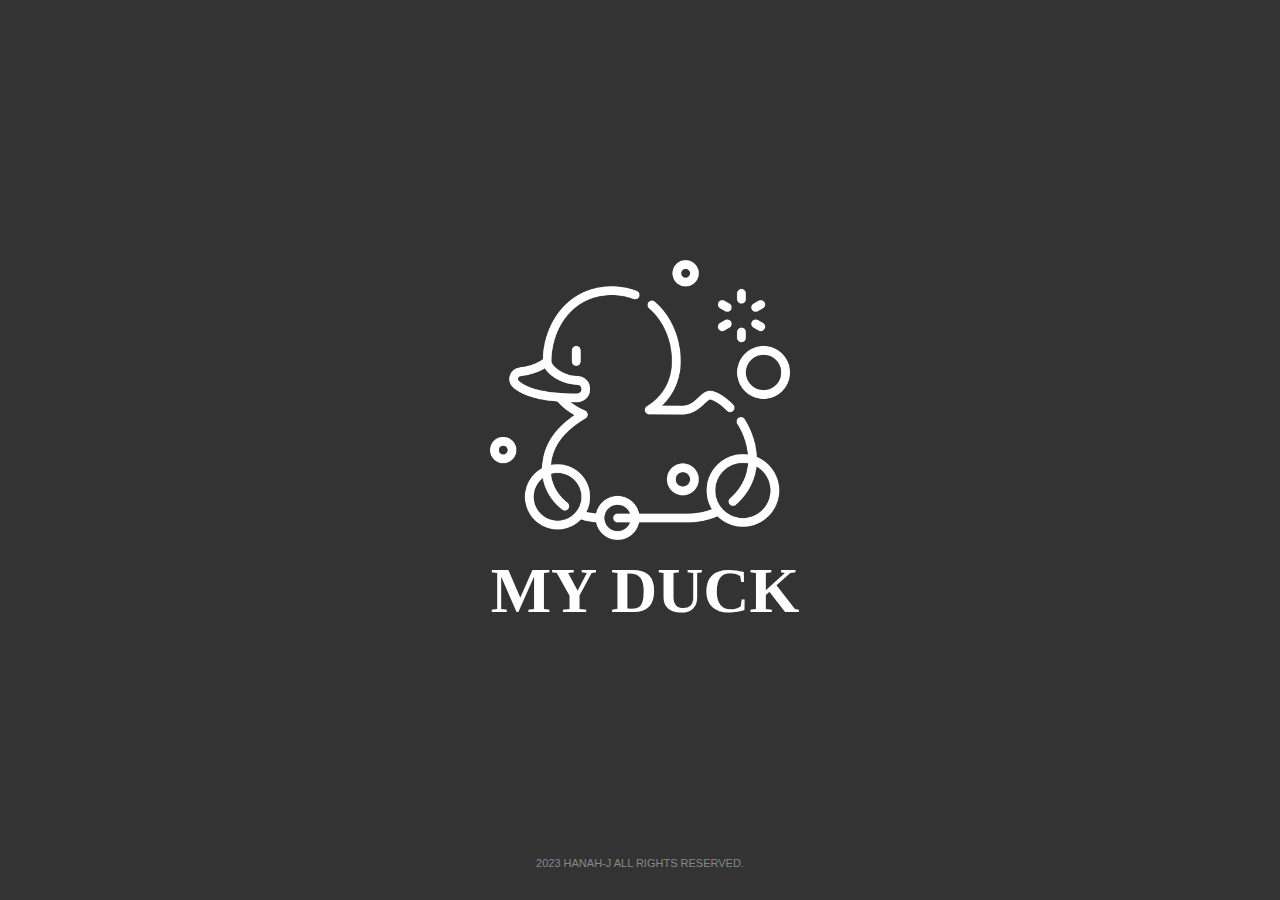
<file: src/main/resources/static/index.html>
<!DOCTYPE html>
<html xmlns:th="http://www.thymeleaf.ofg">
<head>
    <meta charset="UTF-8">
    <title>MY DUCK</title>
    <!-- favicon -->
    <link rel="icon" href="img/favicon.ico" />
    <!-- css -->
    <link href="css/index.css" rel="stylesheet" />
</head>
<body>
    <main>
        <section>
            <a href="/articles"><img src="img/logo.png" alt="My Duck Logo"></a>
            <br>
            <a href="/articles">MY DUCK</a>
        </section>
        <address>2023 HANAH-J ALL RIGHTS RESERVED.</address>
    </main>
</body>
</html>
</file>
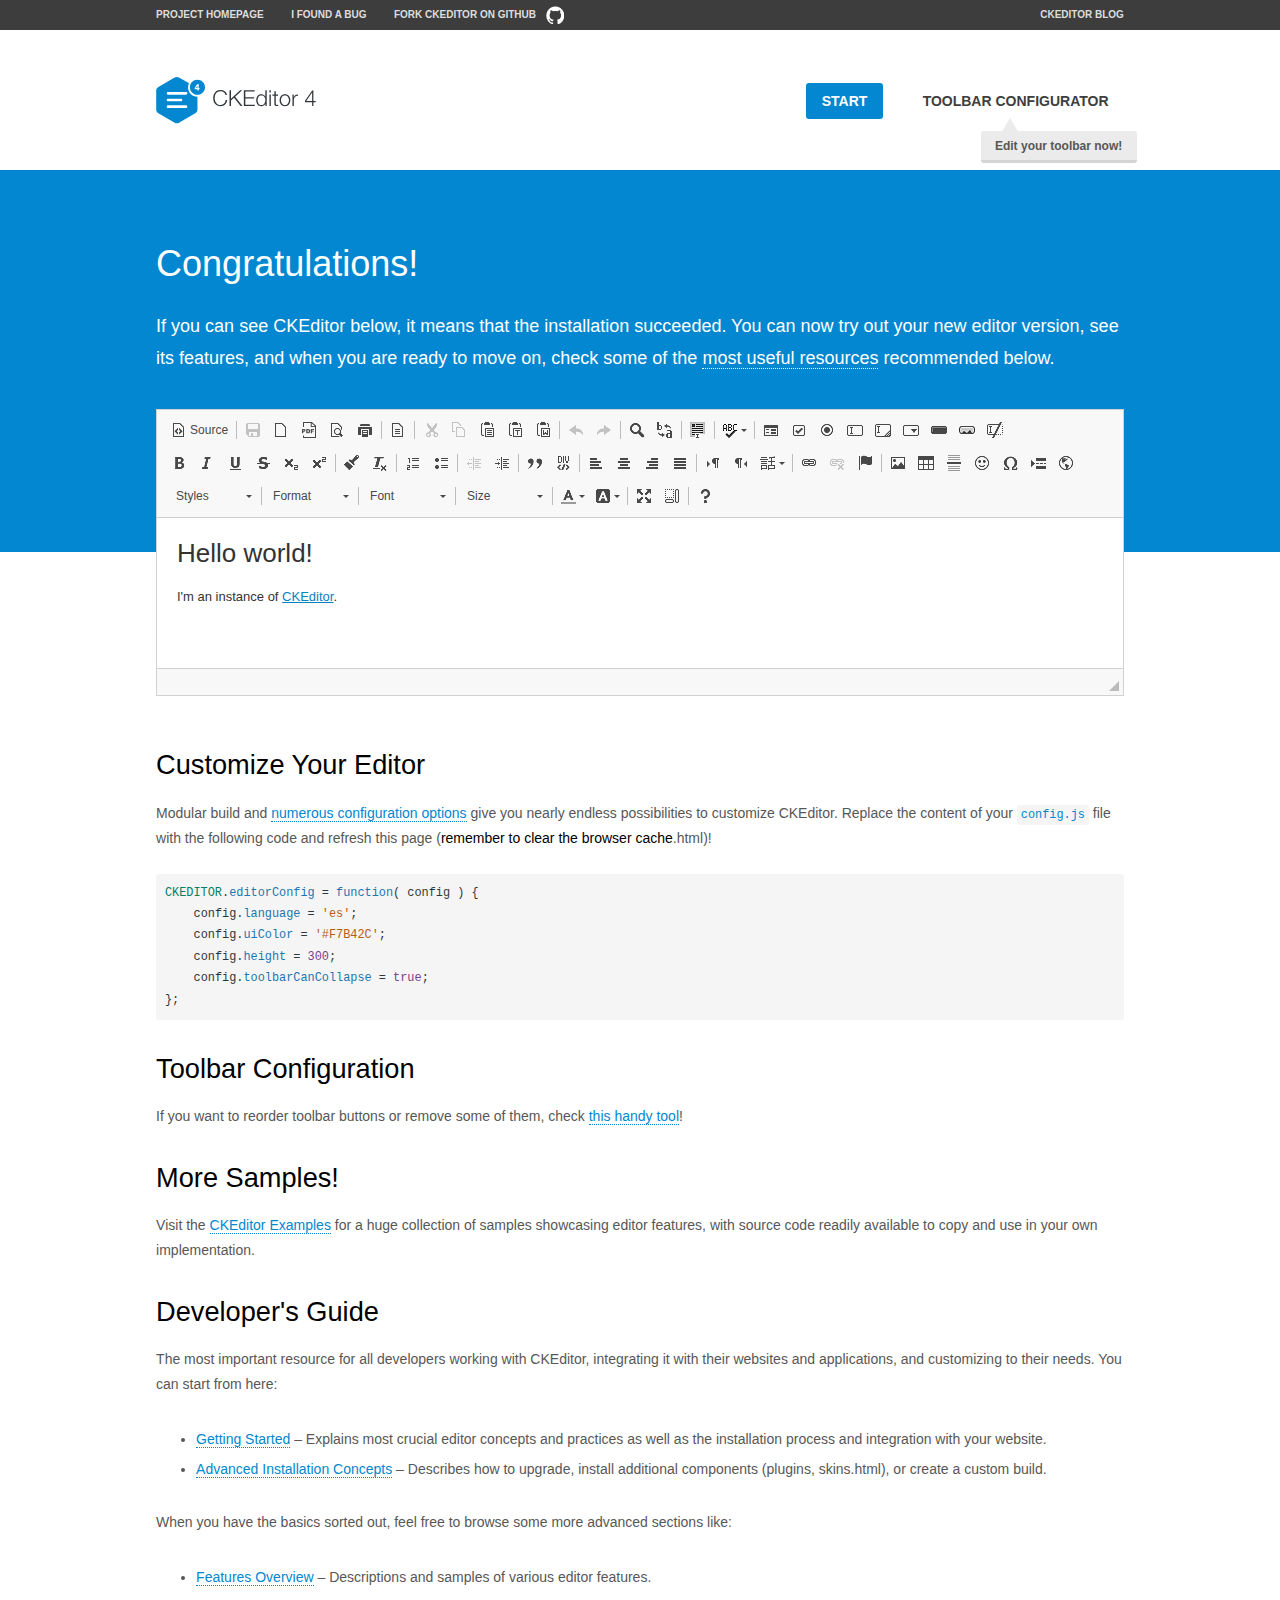
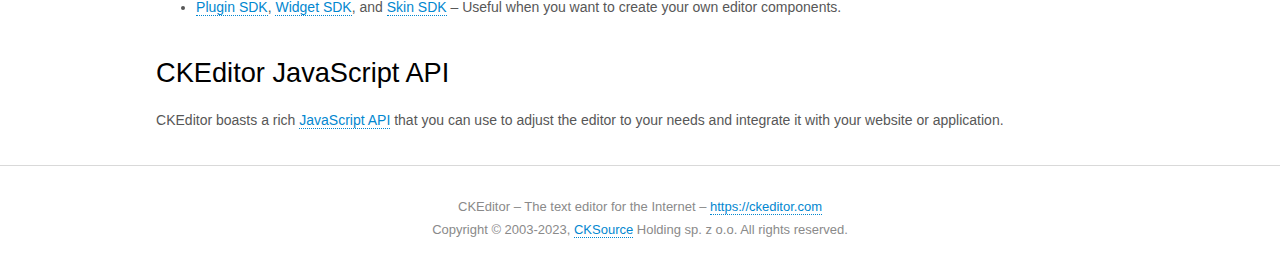
<file: src/main/resources/static/ckeditor/samples/index.html>
<!DOCTYPE html>
<!--
Copyright (c) 2003-2023, CKSource Holding sp. z o.o. All rights reserved.
For licensing, see LICENSE.md or https://ckeditor.com/legal/ckeditor-oss-license
-->
<html lang="en">
<head>
	<meta charset="utf-8">
	<title>CKEditor Sample</title>
	<script src="../ckeditor.js"></script>
	<script src="js/sample.js"></script>
	<link rel="stylesheet" href="css/samples.css">
	<link rel="stylesheet" href="toolbarconfigurator/lib/codemirror/neo.css">
	<meta name="viewport" content="width=device-width,initial-scale=1">
	<meta name="description" content="Try the latest sample of CKEditor 4 and learn more about customizing your WYSIWYG editor with endless possibilities.">
</head>
<body id="main">

<nav class="navigation-a">
	<div class="grid-container">
		<ul class="navigation-a-left grid-width-70">
			<li><a href="https://ckeditor.com/ckeditor-4/">Project Homepage</a></li>
			<li><a href="https://github.com/ckeditor/ckeditor4/issues">I found a bug</a></li>
			<li><a href="https://github.com/ckeditor/ckeditor4" class="icon-pos-right icon-navigation-a-github">Fork CKEditor on GitHub</a></li>
		</ul>
		<ul class="navigation-a-right grid-width-30">
			<li><a href="https://ckeditor.com/blog/">CKEditor Blog</a></li>
		</ul>
	</div>
</nav>

<header class="header-a">
	<div class="grid-container">
		<h1 class="header-a-logo grid-width-30">
			<a href="index.html"><img src="img/logo.svg" onerror="this.src='img/logo.png'; this.onerror=null;" alt="CKEditor Sample"></a>
		</h1>

		<nav class="navigation-b grid-width-70">
			<ul>
				<li><a href="index.html" class="button-a button-a-background">Start</a></li>
				<li><a href="toolbarconfigurator/index.html" class="button-a">Toolbar configurator <span class="balloon-a balloon-a-nw">Edit your toolbar now!</span></a></li>
			</ul>
		</nav>
	</div>
</header>

<main>
	<div class="adjoined-top">
		<div class="grid-container">
			<div class="content grid-width-100">
				<h1>Congratulations!</h1>
				<p>
					If you can see CKEditor below, it means that the installation succeeded.
					You can now try out your new editor version, see its features, and when you are ready to move on, check some of the <a href="#sample-customize">most useful resources</a> recommended below.
				</p>
			</div>
		</div>
	</div>
	<div class="adjoined-bottom">
		<div class="grid-container">
			<div class="grid-width-100">
				<div id="editor">
					<h1>Hello world!</h1>
					<p>I'm an instance of <a href="https://ckeditor.com">CKEditor</a>.</p>
				</div>
			</div>
		</div>
	</div>

	<div class="grid-container">
		<div class="content grid-width-100">
			<section id="sample-customize">
				<h2>Customize Your Editor</h2>
				<p>Modular build and <a href="https://ckeditor.com/docs/ckeditor4/latest/guide/dev_configuration.html">numerous configuration options</a> give you nearly endless possibilities to customize CKEditor. Replace the content of your <code><a href="../config.js">config.js</a></code> file with the following code and refresh this page (<strong>remember to clear the browser cache</strong>.html)!</p>
		<pre class="cm-s-neo CodeMirror"><code><span style="padding-right: 0.1px;"><span class="cm-variable">CKEDITOR</span>.<span class="cm-property">editorConfig</span> <span class="cm-operator">=</span> <span class="cm-keyword">function</span>( <span class="cm-def">config</span> ) {</span>
<span style="padding-right: 0.1px;"><span class="cm-tab">	</span><span class="cm-variable-2">config</span>.<span class="cm-property">language</span> <span class="cm-operator">=</span> <span class="cm-string">'es'</span>;</span>
<span style="padding-right: 0.1px;"><span class="cm-tab">	</span><span class="cm-variable-2">config</span>.<span class="cm-property">uiColor</span> <span class="cm-operator">=</span> <span class="cm-string">'#F7B42C'</span>;</span>
<span style="padding-right: 0.1px;"><span class="cm-tab">	</span><span class="cm-variable-2">config</span>.<span class="cm-property">height</span> <span class="cm-operator">=</span> <span class="cm-number">300</span>;</span>
<span style="padding-right: 0.1px;"><span class="cm-tab">	</span><span class="cm-variable-2">config</span>.<span class="cm-property">toolbarCanCollapse</span> <span class="cm-operator">=</span> <span class="cm-atom">true</span>;</span>
<span style="padding-right: 0.1px;">};</span></code></pre>
			</section>

			<section>
				<h2>Toolbar Configuration</h2>
				<p>If you want to reorder toolbar buttons or remove some of them, check <a href="toolbarconfigurator/index.html">this handy tool</a>!</p>
			</section>

			<section>
				<h2>More Samples!</h2>
				<p>Visit the <a href="https://ckeditor.com/docs/ckeditor4/latest/examples/index.html">CKEditor Examples</a> for a huge collection of samples showcasing editor features, with source code readily available to copy and use in your own implementation.</p>
			</section>

			<section>
				<h2>Developer's Guide</h2>
				<p>The most important resource for all developers working with CKEditor, integrating it with their websites and applications, and customizing to their needs. You can start from here:</p>
				<ul>
					<li><a href="https://ckeditor.com/docs/ckeditor4/latest/guide/dev_installation.html">Getting Started</a> &ndash; Explains most crucial editor concepts and practices as well as the installation process and integration with your website.</li>
					<li><a href="https://ckeditor.com/docs/ckeditor4/latest/guide/dev_advanced_installation.html">Advanced Installation Concepts</a> &ndash; Describes how to upgrade, install additional components (plugins, skins.html), or create a custom build.</li>
				</ul>
					<p>When you have the basics sorted out, feel free to browse some more advanced sections like:</p>
				<ul>
					<li><a href="https://ckeditor.com/docs/ckeditor4/latest/features/index.html">Features Overview</a> &ndash; Descriptions and samples of various editor features.</li>
					<li><a href="https://ckeditor.com/docs/ckeditor4/latest/guide/plugin_sdk_intro.html">Plugin SDK</a>, <a href="https://ckeditor.com/docs/ckeditor4/latest/guide/widget_sdk_intro.html">Widget SDK</a>, and <a href="https://ckeditor.com/docs/ckeditor4/latest/guide/skin_sdk_intro.html">Skin SDK</a> &ndash; Useful when you want to create your own editor components.</li>
				</ul>
			</section>

			<section>
				<h2>CKEditor JavaScript API</h2>
				<p>CKEditor boasts a rich <a href="https://ckeditor.com/docs/ckeditor4/latest/api/index.html">JavaScript API</a> that you can use to adjust the editor to your needs and integrate it with your website or application.</p>
			</section>
		</div>
	</div>
</main>

<footer class="footer-a grid-container">
	<div class="grid-container">
		<p class="grid-width-100">
			CKEditor &ndash; The text editor for the Internet &ndash; <a class="samples" href="https://ckeditor.com/">https://ckeditor.com</a>
		</p>
		<p class="grid-width-100" id="copy">
			Copyright &copy; 2003-2023, <a class="samples" href="https://cksource.com/">CKSource</a> Holding sp. z o.o. All rights reserved.
		</p>
	</div>
</footer>
<script>
	initSample();
</script>

</body>
</html>
</file>
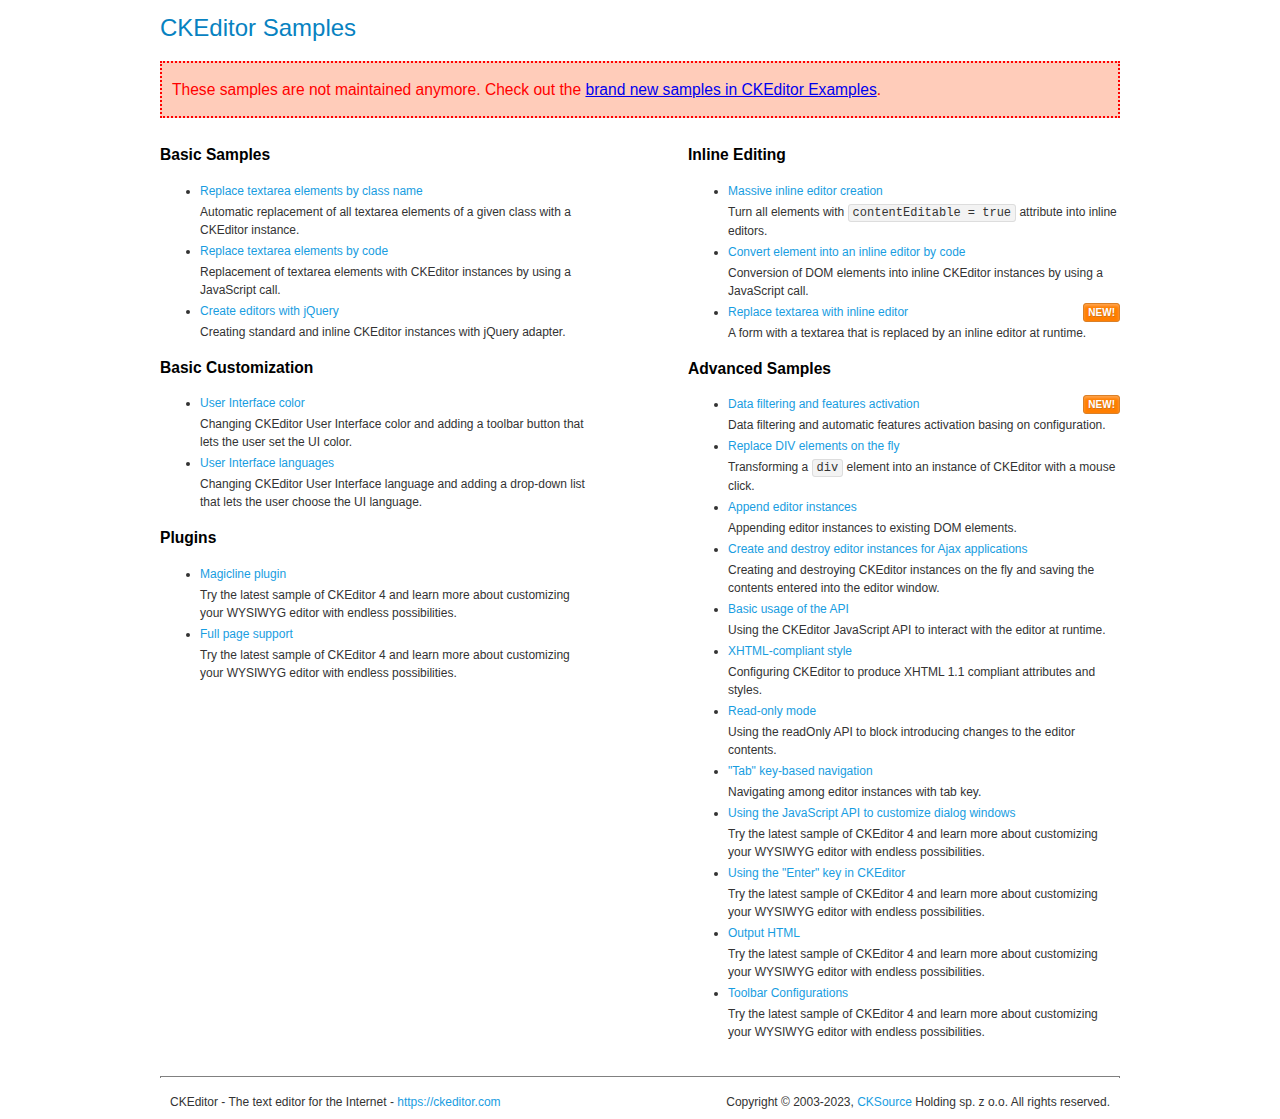
<file: src/main/resources/static/ckeditor/samples/old/index.html>
<!DOCTYPE html>
<!--
Copyright (c) 2003-2023, CKSource Holding sp. z o.o. All rights reserved.
For licensing, see LICENSE.md or https://ckeditor.com/legal/ckeditor-oss-license
-->
<html lang="en">
<head>
	<meta charset="utf-8">
	<title>CKEditor Samples</title>
	<link rel="stylesheet" href="sample.css">
	<meta name="description" content="Try the latest sample of CKEditor 4 and learn more about customizing your WYSIWYG editor with endless possibilities.">
</head>
<body>
	<h1 class="samples">
		CKEditor Samples
	</h1>
	<div class="warning deprecated">
		These samples are not maintained anymore. Check out the <a href="https://ckeditor.com/docs/ckeditor4/latest/examples/index.html">brand new samples in CKEditor Examples</a>.
	</div>
	<div class="twoColumns">
		<div class="twoColumnsLeft">
			<h2 class="samples">
				Basic Samples
			</h2>
			<dl class="samples">
				<dt><a class="samples" href="replacebyclass.html">Replace textarea elements by class name</a></dt>
				<dd>Automatic replacement of all textarea elements of a given class with a CKEditor instance.</dd>

				<dt><a class="samples" href="replacebycode.html">Replace textarea elements by code</a></dt>
				<dd>Replacement of textarea elements with CKEditor instances by using a JavaScript call.</dd>

				<dt><a class="samples" href="jquery.html">Create editors with jQuery</a></dt>
				<dd>Creating standard and inline CKEditor instances with jQuery adapter.</dd>
			</dl>

			<h2 class="samples">
				Basic Customization
			</h2>
			<dl class="samples">
				<dt><a class="samples" href="uicolor.html">User Interface color</a></dt>
				<dd>Changing CKEditor User Interface color and adding a toolbar button that lets the user set the UI color.</dd>

				<dt><a class="samples" href="uilanguages.html">User Interface languages</a></dt>
				<dd>Changing CKEditor User Interface language and adding a drop-down list that lets the user choose the UI language.</dd>
			</dl>


			<h2 class="samples">Plugins</h2>
<dl class="samples">
<dt><a class="samples" href="magicline/magicline.html">Magicline plugin</a></dt>
<dd>Try the latest sample of CKEditor 4 and learn more about customizing your WYSIWYG editor with endless possibilities.</dd>

<dt><a class="samples" href="wysiwygarea/fullpage.html">Full page support</a></dt>
<dd>Try the latest sample of CKEditor 4 and learn more about customizing your WYSIWYG editor with endless possibilities.</dd>
</dl>
		</div>
		<div class="twoColumnsRight">
			<h2 class="samples">
				Inline Editing
			</h2>
			<dl class="samples">
				<dt><a class="samples" href="inlineall.html">Massive inline editor creation</a></dt>
				<dd>Turn all elements with <code>contentEditable = true</code> attribute into inline editors.</dd>

				<dt><a class="samples" href="inlinebycode.html">Convert element into an inline editor by code</a></dt>
				<dd>Conversion of DOM elements into inline CKEditor instances by using a JavaScript call.</dd>

				<dt><a class="samples" href="inlinetextarea.html">Replace textarea with inline editor</a> <span class="new">New!</span></dt>
				<dd>A form with a textarea that is replaced by an inline editor at runtime.</dd>

				
			</dl>

			<h2 class="samples">
				Advanced Samples
			</h2>
			<dl class="samples">
				<dt><a class="samples" href="datafiltering.html">Data filtering and features activation</a> <span class="new">New!</span></dt>
				<dd>Data filtering and automatic features activation basing on configuration.</dd>

				<dt><a class="samples" href="divreplace.html">Replace DIV elements on the fly</a></dt>
				<dd>Transforming a <code>div</code> element into an instance of CKEditor with a mouse click.</dd>

				<dt><a class="samples" href="appendto.html">Append editor instances</a></dt>
				<dd>Appending editor instances to existing DOM elements.</dd>

				<dt><a class="samples" href="ajax.html">Create and destroy editor instances for Ajax applications</a></dt>
				<dd>Creating and destroying CKEditor instances on the fly and saving the contents entered into the editor window.</dd>

				<dt><a class="samples" href="api.html">Basic usage of the API</a></dt>
				<dd>Using the CKEditor JavaScript API to interact with the editor at runtime.</dd>

				<dt><a class="samples" href="xhtmlstyle.html">XHTML-compliant style</a></dt>
				<dd>Configuring CKEditor to produce XHTML 1.1 compliant attributes and styles.</dd>

				<dt><a class="samples" href="readonly.html">Read-only mode</a></dt>
				<dd>Using the readOnly API to block introducing changes to the editor contents.</dd>

				<dt><a class="samples" href="tabindex.html">"Tab" key-based navigation</a></dt>
				<dd>Navigating among editor instances with tab key.</dd>


				
<dt><a class="samples" href="dialog/dialog.html">Using the JavaScript API to customize dialog windows</a></dt>
<dd>Try the latest sample of CKEditor 4 and learn more about customizing your WYSIWYG editor with endless possibilities.</dd>

<dt><a class="samples" href="enterkey/enterkey.html">Using the &quot;Enter&quot; key in CKEditor</a></dt>
<dd>Try the latest sample of CKEditor 4 and learn more about customizing your WYSIWYG editor with endless possibilities.</dd>

<dt><a class="samples" href="htmlwriter/outputhtml.html">Output HTML</a></dt>
<dd>Try the latest sample of CKEditor 4 and learn more about customizing your WYSIWYG editor with endless possibilities.</dd>

<dt><a class="samples" href="toolbar/toolbar.html">Toolbar Configurations</a></dt>
<dd>Try the latest sample of CKEditor 4 and learn more about customizing your WYSIWYG editor with endless possibilities.</dd>

			</dl>
		</div>
	</div>
	<div id="footer">
		<hr>
		<p>
			CKEditor - The text editor for the Internet - <a class="samples" href="https://ckeditor.com/">https://ckeditor.com</a>
		</p>
		<p id="copy">
			Copyright &copy; 2003-2023, <a class="samples" href="https://cksource.com/">CKSource</a> Holding sp. z o.o. All rights reserved.
		</p>
	</div>
</body>
</html>
</file>
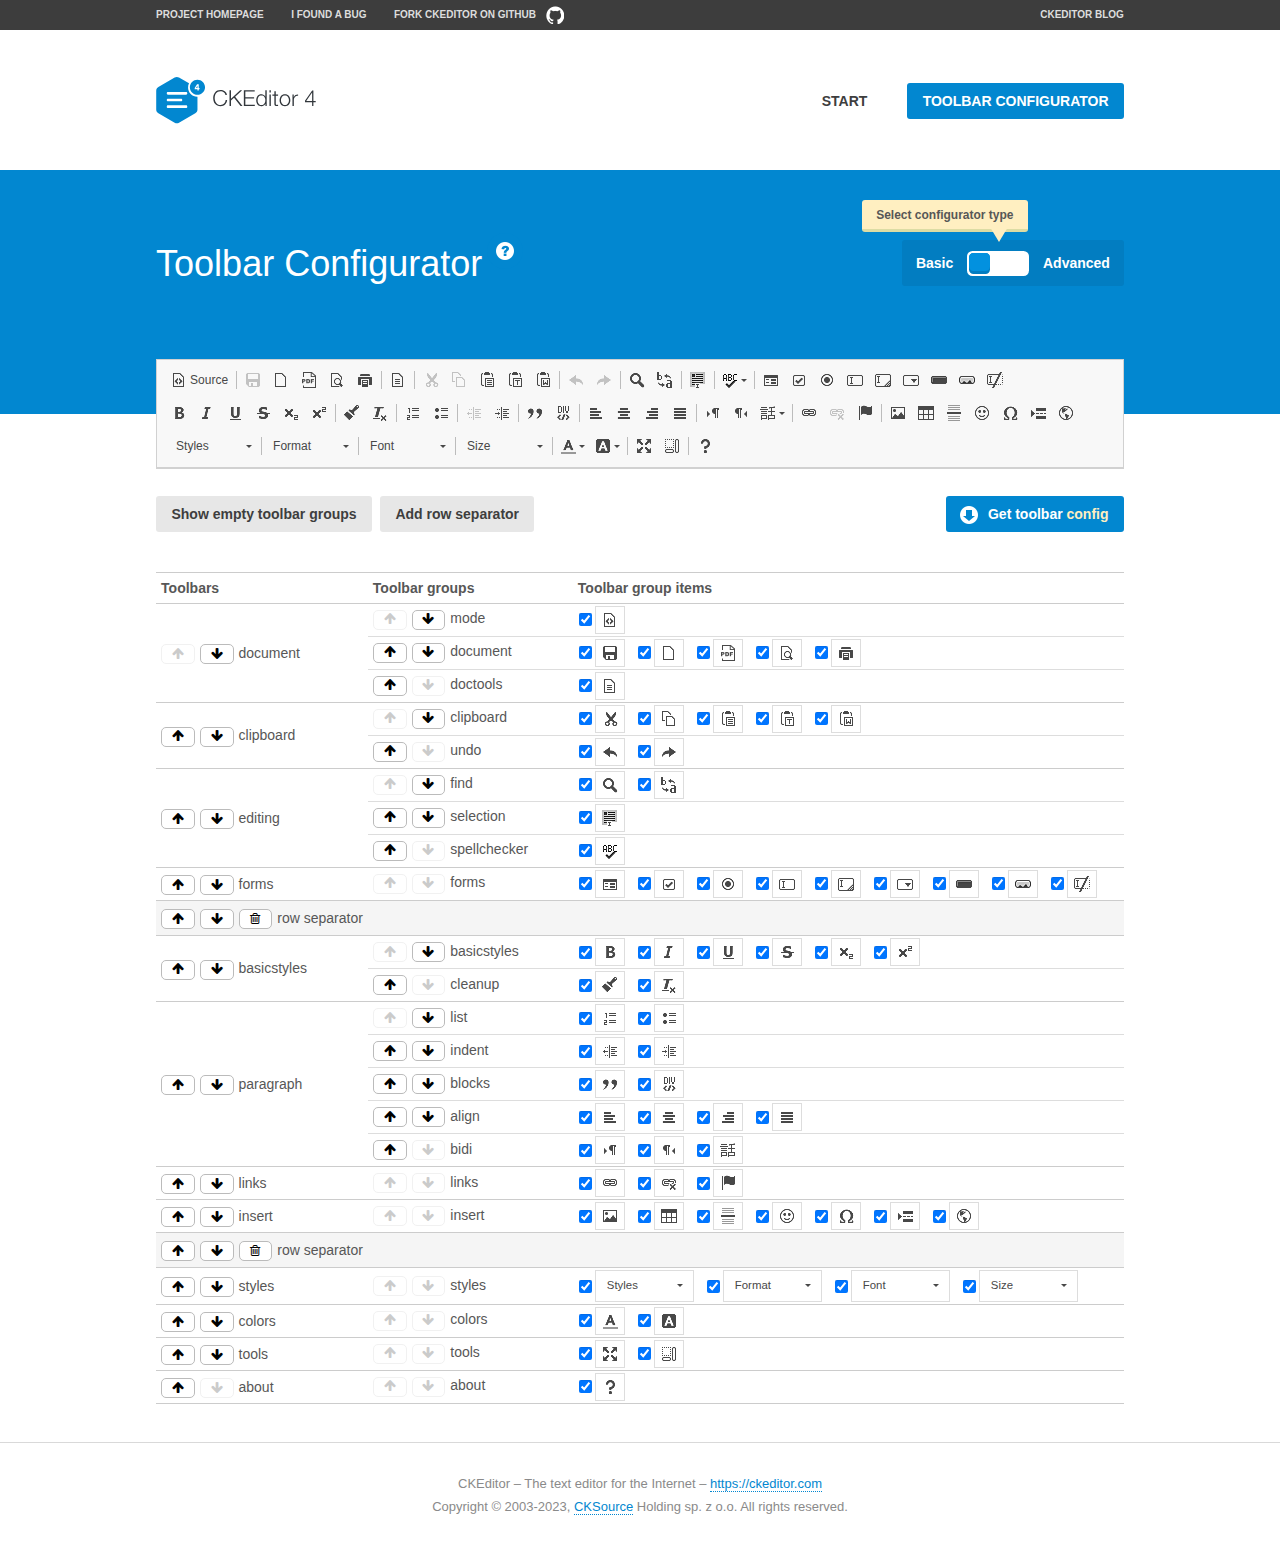
<file: src/main/resources/static/ckeditor/samples/toolbarconfigurator/index.html>
<!DOCTYPE html>
<!--
Copyright (c) 2003-2023, CKSource Holding sp. z o.o. All rights reserved.
For licensing, see LICENSE.md or https://ckeditor.com/legal/ckeditor-oss-license
-->
<!--[if IE 8]><html class="ie8"><![endif]-->
<!--[if gt IE 8]><html><![endif]-->
<!--[if !IE]><!--><html lang="en"><!--<![endif]-->
<head>
	<meta charset="utf-8">
	<title>Toolbar Configurator</title>
	<script src="../../ckeditor.js"></script>
	<script>
		if ( CKEDITOR.env.ie && CKEDITOR.env.version < 9 )
			CKEDITOR.tools.enableHtml5Elements( document );
	</script>
	<link rel="stylesheet" href="lib/codemirror/codemirror.css">
	<link rel="stylesheet" href="lib/codemirror/show-hint.css">
	<link rel="stylesheet" href="lib/codemirror/neo.css">
	<link rel="stylesheet" href="css/fontello.css">
	<link rel="stylesheet" href="../css/samples.css">
	<meta name="description" content="Try the latest sample of CKEditor 4 and learn more about customizing your WYSIWYG editor with endless possibilities.">
</head>
<body id="toolbar">

<nav class="navigation-a">
	<div class="grid-container">
		<ul class="navigation-a-left grid-width-70">
			<li><a href="https://ckeditor.com/ckeditor-4/">Project Homepage</a></li>
			<li><a href="https://github.com/ckeditor/ckeditor4/issues">I found a bug</a></li>
			<li><a href="https://github.com/ckeditor/ckeditor4" class="icon-pos-right icon-navigation-a-github">Fork CKEditor on GitHub</a></li>
		</ul>
		<ul class="navigation-a-right grid-width-30">
			<li><a href="https://ckeditor.com/blog/">CKEditor Blog</a></li>
		</ul>
	</div>
</nav>

<header class="header-a">
	<div class="grid-container">
		<h1 class="header-a-logo grid-width-30">
			<a href="../index.html"><img src="../img/logo.svg" onerror="this.src='../img/logo.png'; this.onerror=null;" alt="CKEditor Logo"></a>
		</h1>
		<nav class="navigation-b grid-width-70">
			<ul>
				<li><a href="../index.html"  class="button-a">Start</a></li>
				<li><a href="index.html"  class="button-a button-a-background">Toolbar configurator</a></li>
			</ul>
		</nav>
	</div>
</header>

<main>
	<div class="adjoined-top">
		<div class="grid-container">
			<div class="content grid-width-100">
				<div class="grid-container-nested">
					<h1 class="grid-width-60">
						Toolbar Configurator
						<a href="#help-content" type="button" title="Configurator help" id="help" class="button-a button-a-background button-a-no-text icon-pos-left icon-question-mark">Help</a>
					</h1>

					<div class="grid-width-40 grid-switch-magic">
						<div class="switch">
							<span class="balloon-a balloon-a-se">Select configurator type</span>
							<input type="radio" name="radio" data-num="1" id="radio-basic" />
							<input type="radio" name="radio" data-num="2" id="radio-advanced" />
							<label data-for="1" for="radio-basic">Basic</label>
							<span class="switch-inner">
								<span class="handler"></span>
							</span>
							<label data-for="2" for="radio-advanced">Advanced</label>
						</div>
					</div>
				</div>
			</div>
		</div>
	</div>
	<div class="adjoined-bottom">
		<div class="grid-container">
			<div class="grid-width-100">
				<div class="editors-container">
					<div id="editor-basic"></div>
					<div id="editor-advanced"></div>
				</div>
			</div>
		</div>
	</div>

	<div class="grid-container configurator">
		<div class="content grid-width-100">
			<div class="configurator">
				<div>
					<div id="toolbarModifierWrapper"></div>
				</div>
			</div>
		</div>
	</div>

	<div id="help-content">
		<div class="grid-container">
			<div class="grid-width-100">
				<h2>What Am I Doing Here?</h2>

				<div class="grid-container grid-container-nested">
					<div class="basic">
						<div class="grid-width-50">
							<p>Arrange <a href="https://ckeditor.com/docs/ckeditor4/latest/api/CKEDITOR_config.html#cfg-toolbarGroups">toolbar groups</a>, toggle <a href="https://ckeditor.com/docs/ckeditor4/latest/api/CKEDITOR_config.html#cfg-removeButtons">button visibility</a> according to your needs and get your toolbar configuration.</p>
							<p>You can replace the content of the <a href="../../config.js"><code>config.js</code></a> file with the generated configuration. If you already set some configuration options you will need to merge both configurations.</p>
						</div>
						<div class="grid-width-50">
							<p>Read more about different ways of <a href="https://ckeditor.com/docs/ckeditor4/latest/guide/dev_configuration.html">setting configuration</a> and do not forget about <strong>clearing browser cache</strong>.</p>
							<p>Arranging toolbar groups is the recommended way of configuring the toolbar, but if you need more freedom you can use the <a href="#advanced">advanced configurator</a>.</p>
						</div>
					</div>
					<div class="advanced" style="display: none;">
						<div class="grid-width-50">
							<p>With this code editor you can edit your <a href="https://ckeditor.com/docs/ckeditor4/latest/api/CKEDITOR_config.html#cfg-toolbar">toolbar configuration</a> live.</p>
							<p>You can replace the content of the <a href="../../config.js"><code>config.js</code></a> file with the generated configuration. If you already set some configuration options you will need to merge both configurations.</p>
						</div>
						<div class="grid-width-50">
							<p>Read more about different ways of <a href="https://ckeditor.com/docs/ckeditor4/latest/guide/dev_configuration.html">setting configuration</a> and do not forget about <strong>clearing browser cache</strong>.</p>
						</div>
					</div>
				</div>

				<p class="grid-container grid-container-nested">
					<button type="button" class="help-content-close grid-width-100 button-a button-a-background">Got it. Let's play!</button>
				</p>
			</div>
		</div>
	</div>
</main>

<footer class="footer-a grid-container">
	<p class="grid-width-100">
		CKEditor &ndash; The text editor for the Internet &ndash; <a class="samples" href="https://ckeditor.com/">https://ckeditor.com</a>
	</p>
	<p class="grid-width-100" id="copy">
		Copyright &copy; 2003-2023, <a class="samples" href="https://cksource.com/">CKSource</a> Holding sp. z o.o. All rights reserved.
	</p>
</footer>

<script src="lib/codemirror/codemirror.js"></script>
<script src="lib/codemirror/javascript.js"></script>
<script src="lib/codemirror/show-hint.js"></script>

<script src="js/fulltoolbareditor.js"></script>
<script src="js/abstracttoolbarmodifier.js"></script>
<script src="js/toolbarmodifier.js"></script>
<script src="js/toolbartextmodifier.js"></script>
<script src="../js/sf.js"></script>

<script>
	( function() {
		'use strict';

		var mode = ( window.location.hash.substr( 1 ) === 'advanced' ) ? 'advanced' : 'basic',
			configuratorSection = CKEDITOR.document.findOne( 'main > .grid-container.configurator' ),
			basicInstruction = CKEDITOR.document.findOne( '#help-content .basic' ),
			advancedInstruction = CKEDITOR.document.findOne( '#help-content .advanced' ),

			// Configurator mode switcher.
			modeSwitchBasic = CKEDITOR.document.getById( 'radio-basic' ),
			modeSwitchAdvanced = CKEDITOR.document.getById( 'radio-advanced' );

		// Initial setup
		function updateSwitcher() {
			if ( mode === 'advanced' ) {
				modeSwitchAdvanced.$.checked = true;
			} else {
				modeSwitchBasic.$.checked = true;
			}
		}

		updateSwitcher();

		CKEDITOR.document.getWindow().on( 'hashchange', function( e ) {
			var hash = window.location.hash.substr( 1 );
			if ( !( hash === 'advanced' || hash === 'basic' ) ) {
				return;
			}
			mode = hash;
			onToolbarsDone( mode );
		} );

		CKEDITOR.document.getWindow().on( 'resize', function() {
			updateToolbar( ( mode === 'basic' ? toolbarModifier : toolbarTextModifier )[ 'editorInstance' ] );
		} );

		function onRefresh( modifier ) {
			modifier = modifier || this;

			if ( mode === 'basic' && modifier instanceof ToolbarConfigurator.ToolbarTextModifier ) {
				return;
			}

			// CodeMirror container becomes visible, so we need to refresh and to avoid rendering problems.
			if ( mode === 'advanced' && modifier instanceof ToolbarConfigurator.ToolbarTextModifier ) {
				modifier.codeContainer.refresh();
			}

			updateToolbar( modifier.editorInstance );
		}

		function updateToolbar( editor ) {
			var editorContainer = editor.container;

			// Not always editor is loaded.
			if ( !editorContainer ) {
				return;
			}

			var displayStyle = editorContainer.getStyle( 'display' );

			editorContainer.setStyle( 'display', 'block' );

			var newHeight = editorContainer.getSize( 'height' );

			var newMarginTop = parseInt( editorContainer.getComputedStyle( 'margin-top' ), 10 );
			newMarginTop = ( isNaN( newMarginTop ) ? 0 : Number( newMarginTop ) );

			var newMarginBottom = parseInt( editorContainer.getComputedStyle( 'margin-bottom' ), 10 );
			newMarginBottom = ( isNaN( newMarginBottom ) ? 0 : Number( newMarginBottom ) );

			var result = newHeight + newMarginTop + newMarginBottom;

			editorContainer.setStyle( 'display', displayStyle );

			editor.container.getAscendant( 'div' ).setStyle( 'height', result + 'px' );
		}

		var toolbarModifier = new ToolbarConfigurator.ToolbarModifier( 'editor-basic' );

		var done = 0;
		toolbarModifier.init( onToolbarInit );
		toolbarModifier.onRefresh = onRefresh;

		CKEDITOR.document.getById( 'toolbarModifierWrapper' ).append( toolbarModifier.mainContainer );

		var toolbarTextModifier = new ToolbarConfigurator.ToolbarTextModifier( 'editor-advanced' );
		toolbarTextModifier.init( onToolbarInit );
		toolbarTextModifier.onRefresh = onRefresh;

		function onToolbarInit() {
			if ( ++done === 2 ) {
				onToolbarsDone();

				positionSticky.watch( CKEDITOR.document.findOne( '.toolbar' ), function() {
					return mode === 'advanced';
				} );
			}
		}

		function onToolbarsDone() {
			if ( mode === 'basic' ) {
				toggleModeBasic( false );
			} else {
				toggleModeAdvanced( false );
			}

			updateSwitcher();

			setTimeout( function() {
				CKEDITOR.document.findOne( '.editors-container' ).addClass( 'active' );
				CKEDITOR.document.findOne( '#toolbarModifierWrapper' ).addClass( 'active' );
			}, 200 );
		}

		CKEDITOR.document.getById( 'toolbarModifierWrapper' ).append( toolbarTextModifier.mainContainer );

		function toogleModeSwitch( onElement, offElement, onModifier, offModifier ) {
			onElement.addClass( 'fancy-button-active' );
			offElement.removeClass( 'fancy-button-active' );

			onModifier.showUI();
			offModifier.hideUI();
		}

		function toggleModeBasic( callOnRefresh ) {
			callOnRefresh = ( callOnRefresh !== false );
			mode = 'basic';
			window.location.hash = '#basic';
			toogleModeSwitch( modeSwitchBasic, modeSwitchAdvanced, toolbarModifier, toolbarTextModifier );

			configuratorSection.removeClass( 'freed-width' );
			basicInstruction.show();
			advancedInstruction.hide();

			callOnRefresh && onRefresh( toolbarModifier );
		}

		function toggleModeAdvanced( callOnRefresh ) {
			callOnRefresh = ( callOnRefresh !== false );
			mode = 'advanced';
			window.location.hash = '#advanced';
			toogleModeSwitch( modeSwitchAdvanced, modeSwitchBasic, toolbarTextModifier, toolbarModifier );

			configuratorSection.addClass( 'freed-width' );
			advancedInstruction.show();
			basicInstruction.hide();

			callOnRefresh && onRefresh( toolbarTextModifier );
		}

		modeSwitchBasic.on( 'click', toggleModeBasic );
		modeSwitchAdvanced.on( 'click', toggleModeAdvanced );

		//
		// Position:sticky for the toolbar.
		//

		// Will make elements behave like they were styled with position:sticky.
		var positionSticky = {
			// Store object: {
			// 		element: CKEDITOR.dom.element, // Element which will float.
			// 		placeholder: CKEDITOR.dom.element, // Placeholder which is place to prevent page bounce.
			// 		isFixed: boolean // Whether element float now.
			// }
			watched: [],

			active: [],

			staticContainer: null,

			init: function() {
				var element = CKEDITOR.dom.element.createFromHtml(
					'<div class="staticContainer">' +
						'<div class="grid-container" >' +
							'<div class="grid-width-100">' +
								'<div class="inner"></div>' +
							'</div>' +
						'</div>' +
					'</div>' );

				this.staticContainer = element.findOne( '.inner' );

				CKEDITOR.document.getBody().append( element );
			},

			watch: function( element, preventFunc ) {
				this.watched.push( {
					element: element,
					placeholder: new CKEDITOR.dom.element( 'div' ),
					isFixed: false,
					preventFunc: preventFunc
				} );
			},

			checkAll: function() {
				for ( var i = 0; i < this.watched.length; i++ ) {
					this.check( this.watched[ i ] );
				}
			},

			check: function( element ) {
				var isFixed = element.isFixed;
				var shouldBeFixed = this.shouldBeFixed( element );

				// Nothing to be done.
				if ( isFixed === shouldBeFixed ) {
					return;
				}

				var placeholder = element.placeholder;

				if ( isFixed ) {
					// Unfixing.

					element.element.insertBefore( placeholder );
					placeholder.remove();

					element.element.removeStyle( 'margin' );

					this.active.splice( CKEDITOR.tools.indexOf( this.active, element ), 1 );

				} else {
					// Fixing.
					placeholder.setStyle( 'width', element.element.getSize( 'width' ) + 'px' );
					placeholder.setStyle( 'height', element.element.getSize( 'height' ) + 'px' );
					placeholder.setStyle( 'margin-bottom', element.element.getComputedStyle( 'margin-bottom' ) );
					placeholder.setStyle( 'display', element.element.getComputedStyle( 'display' ) );
					placeholder.insertAfter( element.element );

					this.staticContainer.append( element.element );

					this.active.push( element );
				}

				element.isFixed = !element.isFixed;
			},

			shouldBeFixed: function( element ) {
				if ( element.preventFunc && element.preventFunc() ) {
					return false;
				}

				// If element is already fixed we are checking it's placeholder.
				var related = ( element.isFixed ? element.placeholder : element.element ),
					clientRect = related.$.getBoundingClientRect(),
					staticHeight = this.staticContainer.getSize('height' ),
					elemHeight = element.element.getSize( 'height' );

				if ( element.isFixed ) {
					return ( clientRect.top + elemHeight < staticHeight );
				} else {
					return ( clientRect.top < staticHeight );
				}
			}
		};

		positionSticky.init();

		CKEDITOR.document.getWindow().on( 'scroll',
			CKEDITOR.tools.eventsBuffer( 100, positionSticky.checkAll, positionSticky ).input
		);

		// Make the toolbar sticky.
		positionSticky.watch( CKEDITOR.document.findOne( '.editors-container' ) );

		// Help button and help-content.
		( function() {
			var helpButton = CKEDITOR.document.getById( 'help' ),
				helpContent = CKEDITOR.document.getById( 'help-content' );

			// Don't show help button on IE8 because it's unsupported by Pico Modal.
			if ( CKEDITOR.env.ie && CKEDITOR.env.version == 8 ) {
				helpButton.hide();
			} else {
				// Display help modal when the button is clicked.
				helpButton.on( 'click', function( evt ) {
					SF.modal( {
						// Clone modal content from DOM.
						content: helpContent.getHtml(),

						afterCreate: function( modal ) {
							// Enable modal content button to close the modal.
							new CKEDITOR.dom.element( modal.modalElem() ).findOne( '.help-content-close' ).once( 'click', modal.close );
						}
					} ).show();
				} );
			}
		} )();
	} )();
</script>
</body>
</html>
</file>
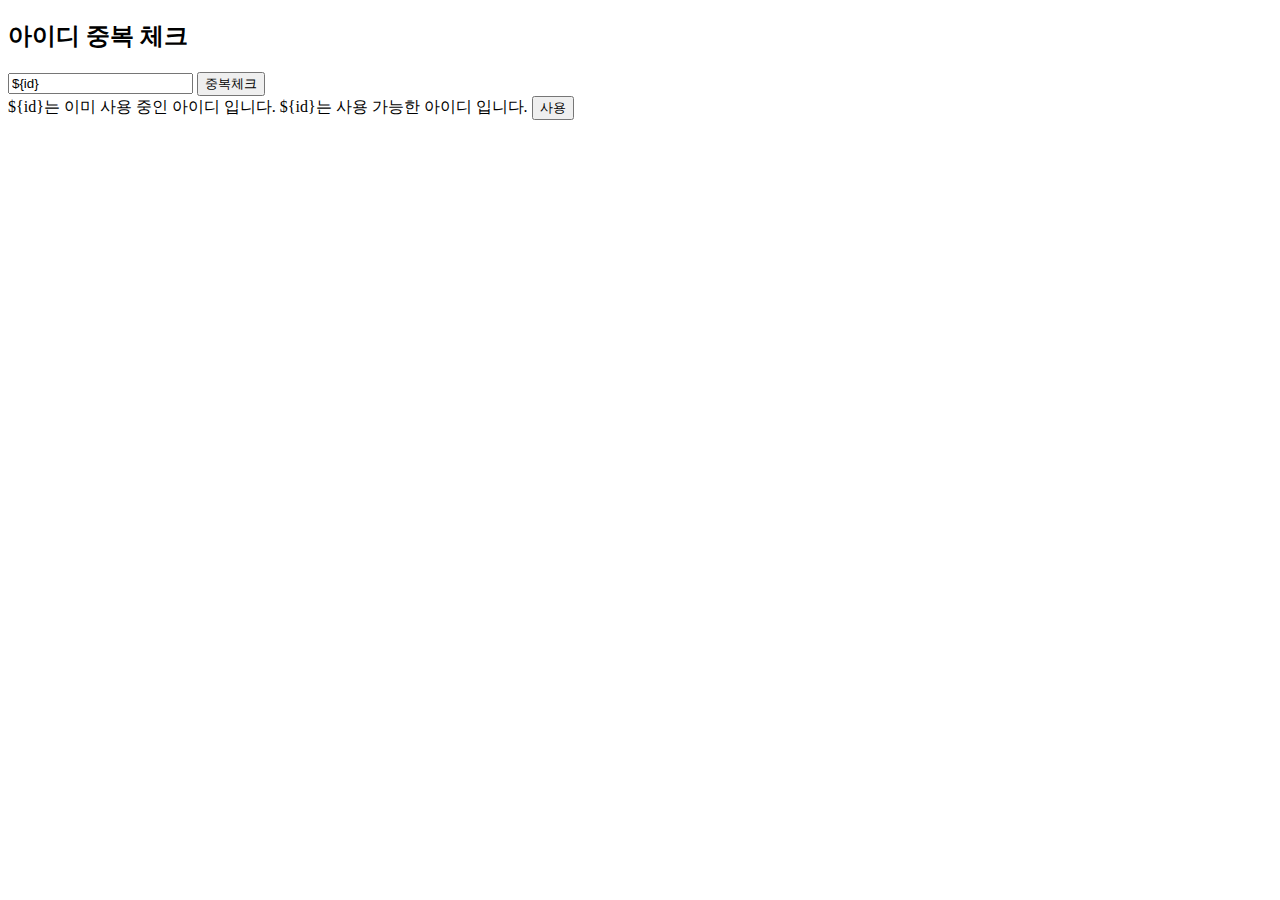
<file: src/main/resources/templates/checkId.html>
<!DOCTYPE html>
<html lang="en">
<head>
    <meta charset="UTF-8">
    <title>블로그 : 아이디 중복 체크</title>
</head>
<body>
  <h2>아이디 중복 체크</h2>
  <form action="bs" method="GET">
    <input type="hidden" name="command" value="member_join_idCheck">
    <input type="text" name="id" value="${id}">
    <button type="submit">중복체크</button><br>

    <c:if test="${result == 1}"> <!-- 중복된 아이디 有 -->
      <script type="text/javascript">
				document.checkIdForm.id.value = "";
	  </script>
      ${id}는 이미 사용 중인 아이디 입니다.
    </c:if>
    <c:if test="${result == -1}"> <!-- 중복된 아이디 無 -->
      ${id}는 사용 가능한 아이디 입니다.
      <button type="button" onclick="useId()">사용</button>
    </c:if>
  </form>
</body>
</html>
</file>
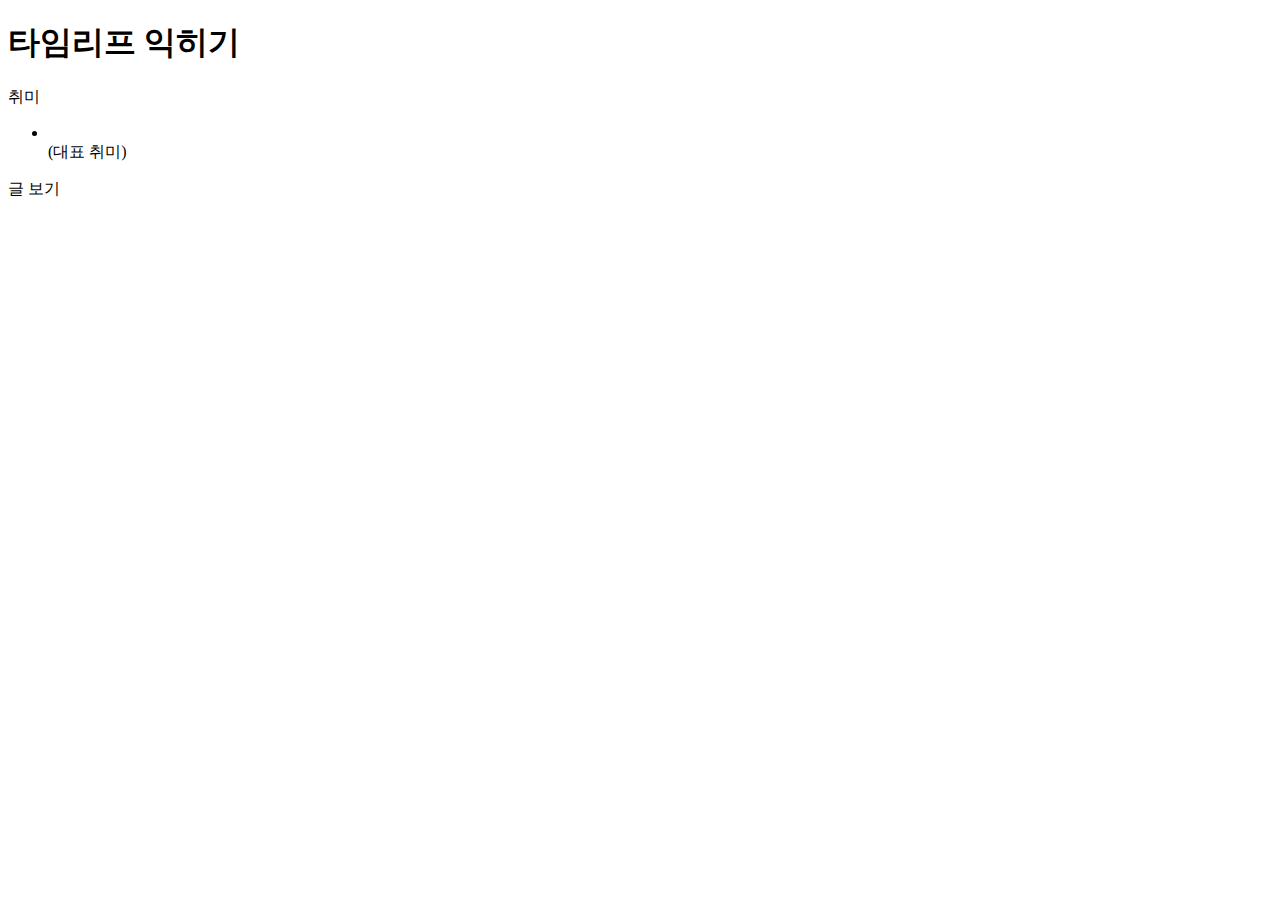
<file: src/main/resources/templates/example.html>
<!DOCTYPE html>
<html xmlns:th="http://www.thymeleaf.ofg">
<head>
    <meta charset="UTF-8">
    <title>Title</title>
</head>
<body>
<h1>타임리프 익히기</h1>
<!--LocalDate를 yyyy-MM-dd 포맷으로 변경-->
<p th:text="${#temporals.format(today, 'yyyy-MM-dd')}"></p>
<div th:object="${person}"> <!--person을 선택한 객체로 지정-->
    <p th:text="|이름 : *{name}|"></p>
    <p th:text="|나이 : *{age}|"></p>
    <p>취미</p>
    <ul th:each="hobby : *{hobbies}"> <!--hobbies 개수만큼 반복-->
        <li th:text="${hobby}"></li>
        <!--반복 대상이 운동이라면 '대표 취미'라는 표시 추가-->
        <span th:if="${hobby == '운동'}">(대표 취미)</span>
    </ul>
</div>
<!--1번 블로그 글을 보러 이동-->
<a th:href="@{/api/articles/{id}(id=${person.id})}">글 보기</a>
</body>
</html>
</file>
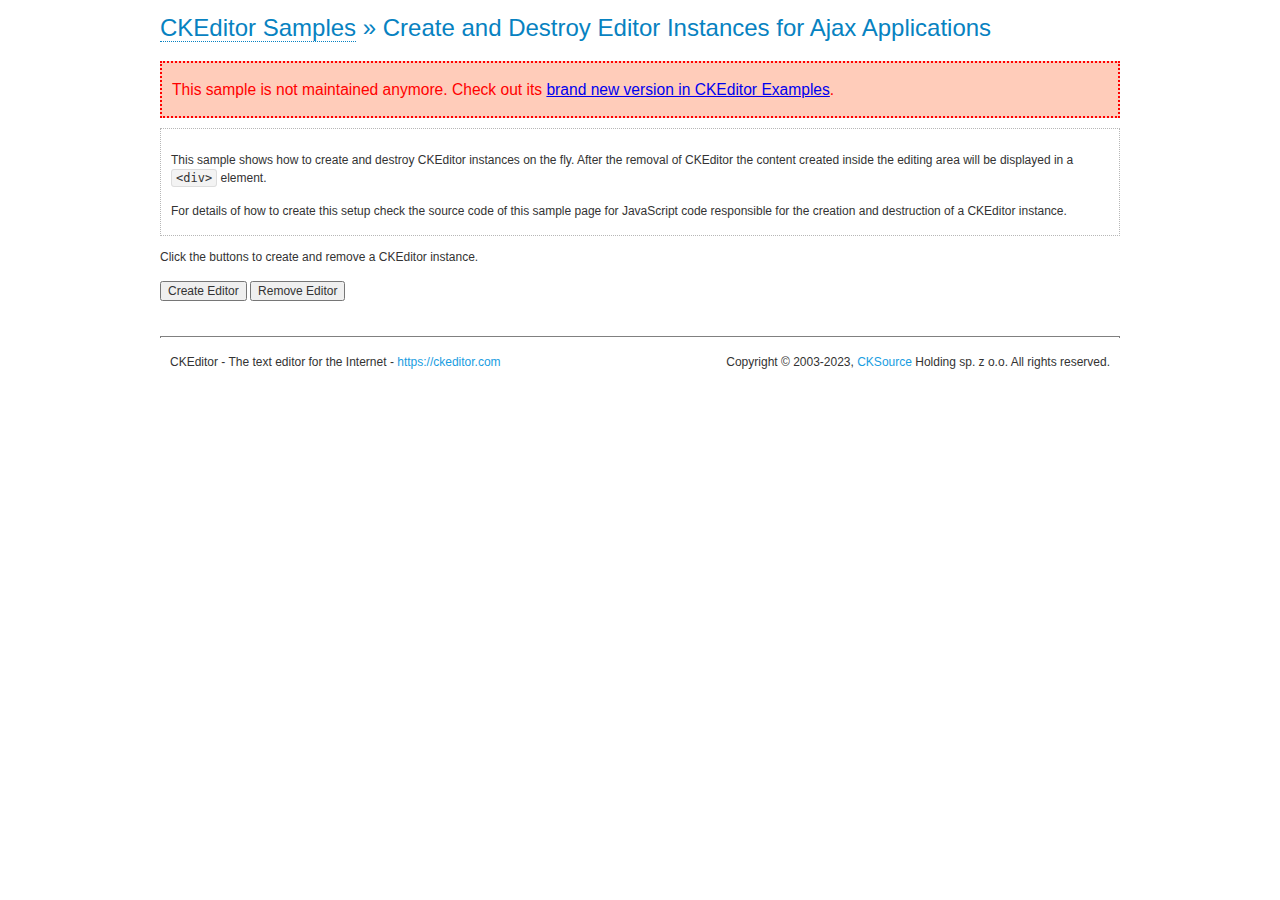
<file: src/main/resources/static/ckeditor/samples/old/ajax.html>
<!DOCTYPE html>
<!--
Copyright (c) 2003-2023, CKSource Holding sp. z o.o. All rights reserved.
For licensing, see LICENSE.md or https://ckeditor.com/legal/ckeditor-oss-license
-->
<html lang="en">
<head>
	<meta charset="utf-8">
	<title>Ajax &mdash; CKEditor Sample</title>
	<script src="../../ckeditor.js"></script>
	<link rel="stylesheet" href="sample.css">
	<meta name="description" content="Try the latest sample of CKEditor 4 and learn more about customizing your WYSIWYG editor with endless possibilities.">
	<script>

		var editor, html = '';

		function createEditor() {
			if ( editor )
				return;

			// Create a new editor inside the <div id="editor">, setting its value to html
			var config = {};
			editor = CKEDITOR.appendTo( 'editor', config, html );
		}

		function removeEditor() {
			if ( !editor )
				return;

			// Retrieve the editor contents. In an Ajax application, this data would be
			// sent to the server or used in any other way.
			document.getElementById( 'editorcontents' ).innerHTML = html = editor.getData();
			document.getElementById( 'contents' ).style.display = '';

			// Destroy the editor.
			editor.destroy();
			editor = null;
		}

	</script>
</head>
<body>
	<h1 class="samples">
		<a href="index.html">CKEditor Samples</a> &raquo; Create and Destroy Editor Instances for Ajax Applications
	</h1>
	<div class="warning deprecated">
		This sample is not maintained anymore. Check out its <a href="https://ckeditor.com/docs/ckeditor4/latest/examples/saveajax.html">brand new version in CKEditor Examples</a>.
	</div>
	<div class="description">
		<p>
			This sample shows how to create and destroy CKEditor instances on the fly. After the removal of CKEditor the content created inside the editing
			area will be displayed in a <code>&lt;div&gt;</code> element.
		</p>
		<p>
			For details of how to create this setup check the source code of this sample page
			for JavaScript code responsible for the creation and destruction of a CKEditor instance.
		</p>
	</div>
	<p>Click the buttons to create and remove a CKEditor instance.</p>
	<p>
		<input onclick="createEditor();" type="button" value="Create Editor">
		<input onclick="removeEditor();" type="button" value="Remove Editor">
	</p>
	<!-- This div will hold the editor. -->
	<div id="editor">
	</div>
	<div id="contents" style="display: none">
		<p>
			Edited Contents:
		</p>
		<!-- This div will be used to display the editor contents. -->
		<div id="editorcontents">
		</div>
	</div>
	<div id="footer">
		<hr>
		<p>
			CKEditor - The text editor for the Internet - <a class="samples" href="https://ckeditor.com/">https://ckeditor.com</a>
		</p>
		<p id="copy">
			Copyright &copy; 2003-2023, <a class="samples" href="https://cksource.com/">CKSource</a> Holding sp. z o.o. All rights reserved.
		</p>
	</div>
</body>
</html>
</file>
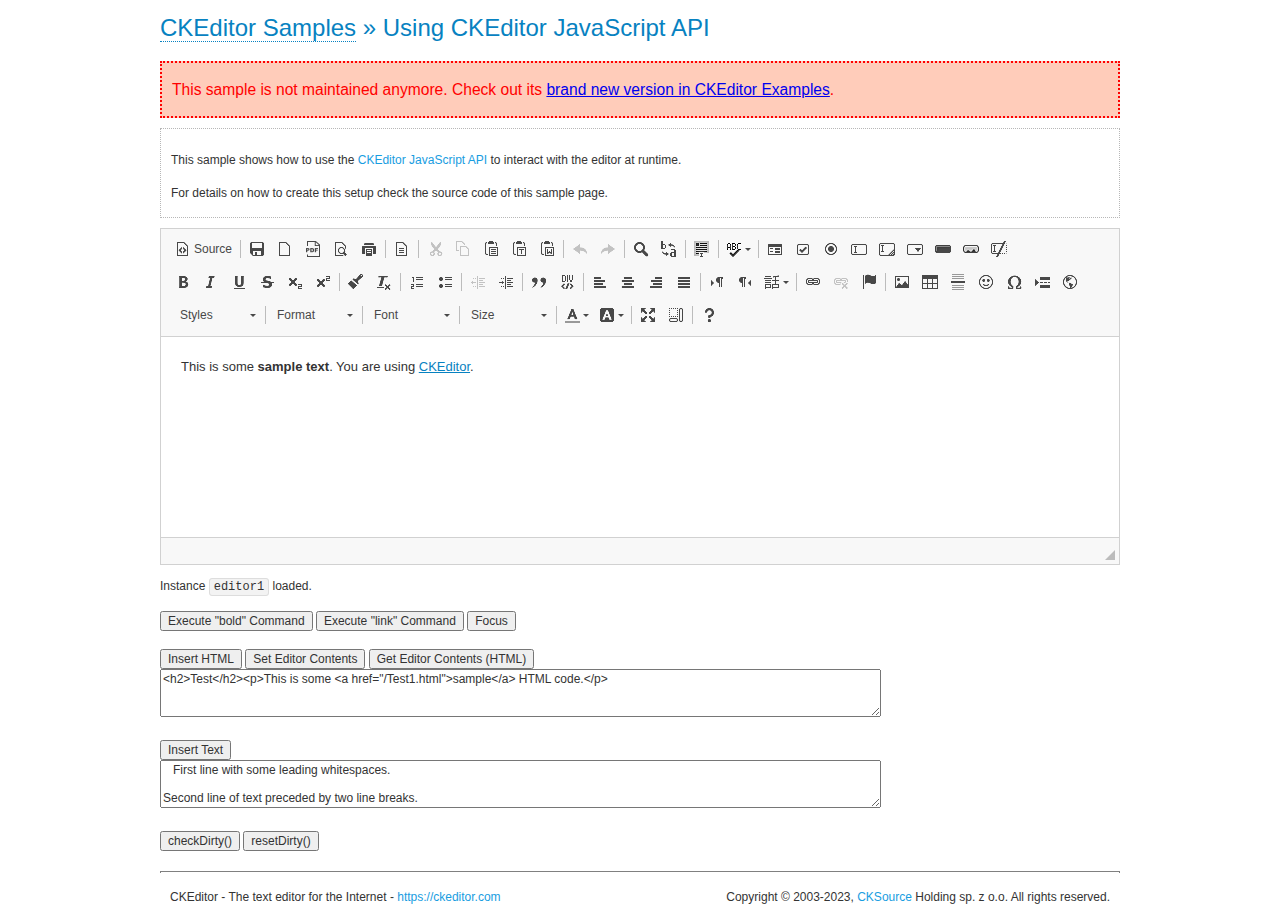
<file: src/main/resources/static/ckeditor/samples/old/api.html>
<!DOCTYPE html>
<!--
Copyright (c) 2003-2023, CKSource Holding sp. z o.o. All rights reserved.
For licensing, see LICENSE.md or https://ckeditor.com/legal/ckeditor-oss-license
-->
<html lang="en">
<head>
	<meta charset="utf-8">
	<title>API Usage &mdash; CKEditor Sample</title>
	<script src="../../ckeditor.js"></script>
	<link href="sample.css" rel="stylesheet">
	<meta name="description" content="Try the latest sample of CKEditor 4 and learn more about customizing your WYSIWYG editor with endless possibilities.">
	<script>

// The instanceReady event is fired, when an instance of CKEditor has finished
// its initialization.
CKEDITOR.on( 'instanceReady', function( ev ) {
	// Show the editor name and description in the browser status bar.
	document.getElementById( 'eMessage' ).innerHTML = 'Instance <code>' + ev.editor.name + '<\/code> loaded.';

	// Show this sample buttons.
	document.getElementById( 'eButtons' ).style.display = 'block';
});

function InsertHTML() {
	// Get the editor instance that we want to interact with.
	var editor = CKEDITOR.instances.editor1;
	var value = document.getElementById( 'htmlArea' ).value;

	// Check the active editing mode.
	if ( editor.mode == 'wysiwyg' )
	{
		// Insert HTML code.
		// https://ckeditor.com/docs/ckeditor4/latest/api/CKEDITOR_editor.html#method-insertHtml
		editor.insertHtml( value );
	}
	else
		alert( 'You must be in WYSIWYG mode!' );
}

function InsertText() {
	// Get the editor instance that we want to interact with.
	var editor = CKEDITOR.instances.editor1;
	var value = document.getElementById( 'txtArea' ).value;

	// Check the active editing mode.
	if ( editor.mode == 'wysiwyg' )
	{
		// Insert as plain text.
		// https://ckeditor.com/docs/ckeditor4/latest/api/CKEDITOR_editor.html#method-insertText
		editor.insertText( value );
	}
	else
		alert( 'You must be in WYSIWYG mode!' );
}

function SetContents() {
	// Get the editor instance that we want to interact with.
	var editor = CKEDITOR.instances.editor1;
	var value = document.getElementById( 'htmlArea' ).value;

	// Set editor contents (replace current contents).
	// https://ckeditor.com/docs/ckeditor4/latest/api/CKEDITOR_editor.html#method-setData
	editor.setData( value );
}

function GetContents() {
	// Get the editor instance that you want to interact with.
	var editor = CKEDITOR.instances.editor1;

	// Get editor contents
	// https://ckeditor.com/docs/ckeditor4/latest/api/CKEDITOR_editor.html#method-getData
	alert( editor.getData() );
}

function ExecuteCommand( commandName ) {
	// Get the editor instance that we want to interact with.
	var editor = CKEDITOR.instances.editor1;

	// Check the active editing mode.
	if ( editor.mode == 'wysiwyg' )
	{
		// Execute the command.
		// https://ckeditor.com/docs/ckeditor4/latest/api/CKEDITOR_editor.html#method-execCommand
		editor.execCommand( commandName );
	}
	else
		alert( 'You must be in WYSIWYG mode!' );
}

function CheckDirty() {
	// Get the editor instance that we want to interact with.
	var editor = CKEDITOR.instances.editor1;
	// Checks whether the current editor contents present changes when compared
	// to the contents loaded into the editor at startup
	// https://ckeditor.com/docs/ckeditor4/latest/api/CKEDITOR_editor.html#method-checkDirty
	alert( editor.checkDirty() );
}

function ResetDirty() {
	// Get the editor instance that we want to interact with.
	var editor = CKEDITOR.instances.editor1;
	// Resets the "dirty state" of the editor (see CheckDirty())
	// https://ckeditor.com/docs/ckeditor4/latest/api/CKEDITOR_editor.html#method-resetDirty
	editor.resetDirty();
	alert( 'The "IsDirty" status has been reset' );
}

function Focus() {
	CKEDITOR.instances.editor1.focus();
}

function onFocus() {
	document.getElementById( 'eMessage' ).innerHTML = '<b>' + this.name + ' is focused </b>';
}

function onBlur() {
	document.getElementById( 'eMessage' ).innerHTML = this.name + ' lost focus';
}

	</script>

</head>
<body>
	<h1 class="samples">
		<a href="index.html">CKEditor Samples</a> &raquo; Using CKEditor JavaScript API
	</h1>
	<div class="warning deprecated">
		This sample is not maintained anymore. Check out its <a href="https://ckeditor.com/docs/ckeditor4/latest/examples/api.html">brand new version in CKEditor Examples</a>.
	</div>
	<div class="description">
	<p>
		This sample shows how to use the
		<a class="samples" href="https://ckeditor.com/docs/ckeditor4/latest/api/CKEDITOR_editor.html">CKEditor JavaScript API</a>
		to interact with the editor at runtime.
	</p>
	<p>
		For details on how to create this setup check the source code of this sample page.
	</p>
	</div>

	<!-- This <div> holds alert messages to be display in the sample page. -->
	<div id="alerts">
		<noscript>
			<p>
				<strong>CKEditor requires JavaScript to run</strong>. In a browser with no JavaScript
				support, like yours, you should still see the contents (HTML data) and you should
				be able to edit it normally, without a rich editor interface.
			</p>
		</noscript>
	</div>
	<form action="../../../samples/sample_posteddata.php" method="post">
		<textarea cols="100" id="editor1" name="editor1" rows="10">&lt;p&gt;This is some &lt;strong&gt;sample text&lt;/strong&gt;. You are using &lt;a href="https://ckeditor.com/"&gt;CKEditor&lt;/a&gt;.&lt;/p&gt;</textarea>

		<script>
			// Replace the <textarea id="editor1"> with an CKEditor instance.
			CKEDITOR.replace( 'editor1', {
				on: {
					focus: onFocus,
					blur: onBlur,

					// Check for availability of corresponding plugins.
					pluginsLoaded: function( evt ) {
						var doc = CKEDITOR.document, ed = evt.editor;
						if ( !ed.getCommand( 'bold' ) )
							doc.getById( 'exec-bold' ).hide();
						if ( !ed.getCommand( 'link' ) )
							doc.getById( 'exec-link' ).hide();
					}
				}
			});
		</script>

		<p id="eMessage">
		</p>

		<div id="eButtons" style="display: none">
			<input id="exec-bold" onclick="ExecuteCommand('bold');" type="button" value="Execute &quot;bold&quot; Command">
			<input id="exec-link" onclick="ExecuteCommand('link');" type="button" value="Execute &quot;link&quot; Command">
			<input onclick="Focus();" type="button" value="Focus">
			<br><br>
			<input onclick="InsertHTML();" type="button" value="Insert HTML">
			<input onclick="SetContents();" type="button" value="Set Editor Contents">
			<input onclick="GetContents();" type="button" value="Get Editor Contents (HTML)">
			<br>
			<textarea cols="100" id="htmlArea" rows="3">&lt;h2&gt;Test&lt;/h2&gt;&lt;p&gt;This is some &lt;a href="/Test1.html"&gt;sample&lt;/a&gt; HTML code.&lt;/p&gt;</textarea>
			<br>
			<br>
			<input onclick="InsertText();" type="button" value="Insert Text">
			<br>
			<textarea cols="100" id="txtArea" rows="3">   First line with some leading whitespaces.

Second line of text preceded by two line breaks.</textarea>
			<br>
			<br>
			<input onclick="CheckDirty();" type="button" value="checkDirty()">
			<input onclick="ResetDirty();" type="button" value="resetDirty()">
		</div>
	</form>
	<div id="footer">
		<hr>
		<p>
			CKEditor - The text editor for the Internet - <a class="samples" href="https://ckeditor.com/">https://ckeditor.com</a>
		</p>
		<p id="copy">
			Copyright &copy; 2003-2023, <a class="samples" href="https://cksource.com/">CKSource</a> Holding sp. z o.o. All rights reserved.
		</p>
	</div>
</body>
</html>
</file>
<file: src/main/resources/static/css/index.css>
@charset "utf-8";
@import url("https://fonts.googleapis.com/css2?family=Alegreya+Sans+SC:wght@100&display=swap");
* {
	margin: 0px;
	padding: 0px;
	box-sizing: border-box;
}
main {
	width: 100%;
	height: 100vh;
	position: absolute;
	background: #333;
}
main section {
	width: 500px;
	height: 500px;
	position: absolute;
	top: 50%;
	left: 50%;
	margin-top: -250px;
	margin-left: -250px;
	text-align: center;
	color: #fff;
	cursor: pointer;
}
main section a:nth-of-type(1) img {
	width: 300px;
	height: 300px;
	position: relative;
	top: 50px;
}
main section a:nth-of-type(2) {
	position: relative;
	top: 50px;
	margin-left: 10px;
	text-decoration: none;
	font-weight: bold;
	font-size: 4em;
	color: #fff;
	outline: 0;
}
main address {
	width: 250px;
	position: absolute;
	bottom: 30px;
	left: 50%;
	margin-left: -125px;
	text-align: center;
	font: normal 11px/1.2 "arial";
	color: #888;
}
</file>
<file: src/main/resources/static/ckeditor/samples/css/samples.css>
/**
 * @license Copyright (c) 2003-2023, CKSource Holding sp. z o.o. All rights reserved.
 * For licensing, see LICENSE.md or https://ckeditor.com/legal/ckeditor-oss-license
 */
@media (max-width: 900px) {
  .global-is-mobile-hidden {
    display: none !important;
  }
}
article,
aside,
details,
figcaption,
figure,
footer,
header,
hgroup,
main,
menu,
nav,
section {
  display: block;
}
body,
html {
  margin: 0;
  padding: 0;
  font: 16px / 1.8 Arial, 'Helvetica Neue', Helvetica, sans-serif;
  font-weight: 300;
  color: #575757;
}
.grid-width-10 {
  width: 10%;
}
.grid-width-20 {
  width: 20%;
}
.grid-width-30 {
  width: 30%;
}
.grid-width-40 {
  width: 40%;
}
.grid-width-50 {
  width: 50%;
}
.grid-width-60 {
  width: 60%;
}
.grid-width-70 {
  width: 70%;
}
.grid-width-80 {
  width: 80%;
}
.grid-width-90 {
  width: 90%;
}
.grid-width-100 {
  width: 100%;
}
@media (max-width: 900px) {
  .grid-width-10,
  .grid-width-20,
  .grid-width-30,
  .grid-width-40,
  .grid-width-50,
  .grid-width-60,
  .grid-width-70,
  .grid-width-80,
  .grid-width-90,
  .grid-width-100 {
    width: 100%;
  }
}
*[class*="grid-width"] {
  -webkit-box-sizing: border-box;
  -moz-box-sizing: border-box;
  box-sizing: border-box;
  padding-left: 4%;
  padding-right: 4%;
  float: left;
}
*[class*="grid-width"]:after,
.grid-container:after,
*[class*="grid-width"]:before,
.grid-container:before {
  content: '';
  display: block;
  overflow: hidden;
  visibility: hidden;
  font-size: 0;
  line-height: 0;
  width: 0;
  height: 0;
}
*[class*="grid-width"]:after,
.grid-container:after {
  clear: both;
}
.grid-container {
  -webkit-box-sizing: border-box;
  -moz-box-sizing: border-box;
  box-sizing: border-box;
  margin-left: auto;
  margin-right: auto;
}
.grid-container-nested *[class*="grid-width"]:first-child {
  padding-left: 0;
}
.grid-container-nested *[class*="grid-width"]:last-child {
  padding-right: 0;
}
@media (max-width: 900px) {
  .grid-container-nested *[class*="grid-width"]:first-child {
    padding-left: 4%;
  }
  .grid-container-nested *[class*="grid-width"]:last-child {
    padding-right: 4%;
  }
}
.header-a {
  min-height: 140px;
  overflow: hidden;
}
.header-a .header-a-logo {
  margin: 40px 0 0;
}
@media (max-width: 900px) {
  .header-a .header-a-logo {
    text-align: center;
  }
}
.header-a .header-a-logo img {
  border: transparent;
}
.navigation-a {
  height: 30px;
  background: #3D3D3D;
  position: absolute;
  left: 0;
  right: 0;
  top: 0;
  padding: 0;
  overflow: hidden;
}
@media (max-width: 900px) {
  .navigation-a {
    text-align: center;
  }
}
.navigation-a ul {
  list-style: none;
  margin: 0;
  overflow: hidden;
}
.navigation-a ul li,
.navigation-a ul li a {
  display: inline-block;
}
@media (max-width: 900px) {
  .navigation-a ul {
    width: auto;
    text-overflow: ellipsis;
    white-space: nowrap;
    display: inline-block;
    float: none;
  }
  .navigation-a ul:before,
  .navigation-a ul:after {
    display: none;
  }
}
.navigation-a ul.navigation-a-left {
  text-align: left;
}
@media (max-width: 900px) {
  .navigation-a ul.navigation-a-left {
    padding-right: 0;
  }
}
.navigation-a ul.navigation-a-right {
  text-align: right;
}
@media (max-width: 900px) {
  .navigation-a ul.navigation-a-right {
    padding-left: 23px;
  }
}
.navigation-a ul li + li {
  margin-left: 23px;
}
.navigation-a ul li a {
  font-size: 10px;
  font-size: 0.625rem;
  line-height: 18px;
  line-height: 1.13rem;
  line-height: 30px;
  float: left;
  color: #ddd;
  font-weight: bold;
  text-decoration: none;
  text-transform: uppercase;
}
.navigation-a ul li a:hover {
  cursor: pointer;
  color: #fff;
}
.icon-navigation-a-github:before,
.icon-navigation-a-github:after {
  background-image: url("[data-uri]");
}
.navigation-b {
  text-align: right;
  margin: 52px 0 0;
  overflow: visible;
}
@media (max-width: 900px) {
  .navigation-b {
    text-align: center;
    margin-top: 20px;
    padding: 0;
  }
}
.navigation-b ul {
  padding: 0;
  list-style: none;
  margin: 0;
  overflow: visible;
}
.navigation-b ul li,
.navigation-b ul li a {
  display: inline-block;
}
@media (max-width: 900px) {
  .navigation-b ul {
    display: table;
    width: 100%;
    padding-bottom: 1.5em;
  }
}
@media (max-width: 900px) {
  .navigation-b ul li {
    display: table-row;
  }
}
.navigation-b ul li + li {
  margin-left: 20px;
}
@media (max-width: 900px) {
  .navigation-b ul li + li {
    margin-left: 0;
  }
}
.navigation-b ul li a {
  -webkit-box-sizing: border-box;
  -moz-box-sizing: border-box;
  box-sizing: border-box;
  text-transform: uppercase;
  text-decoration: none;
  outline: none;
}
@media (max-width: 900px) {
  .navigation-b ul li a {
    width: 100%;
    -webkit-border-radius: 0;
    -webkit-background-clip: padding-box;
    -moz-border-radius: 0;
    -moz-background-clip: padding;
    border-radius: 0;
    background-clip: padding-box;
  }
}
.footer-a {
  font-size: 13px;
  font-size: 0.8125rem;
  line-height: 23.4px;
  line-height: 1.46rem;
  padding-top: 2.25em;
  padding-bottom: 2.25em;
  overflow: hidden;
  color: #8a8a8a;
}
.footer-a a {
  color: #0287D0;
  text-decoration: none;
  border-bottom: 1px dotted #0287D0;
}
.footer-a a:hover {
  color: #0277b7;
}
.footer-a p {
  margin: 0;
  display: inline-block;
  text-align: center;
}
.content {
  font-size: 14px;
  font-size: 0.875rem;
  line-height: 25.2px;
  line-height: 1.57rem;
  overflow: hidden;
  padding-top: 1.5em;
  padding-bottom: 1.5em;
}
.content p {
  margin: 0.75em 0;
}
.content ul,
.content ol,
.content pre,
.content blockquote,
.content textarea:not([class^="cke"]),
.content .cke {
  margin: 1.875em 0;
}
.content code,
.content kbd {
  -webkit-border-radius: 3px;
  -webkit-background-clip: padding-box;
  -moz-border-radius: 3px;
  -moz-background-clip: padding;
  border-radius: 3px;
  background-clip: padding-box;
  padding: 3px 4px;
}
.content pre,
.content code,
.content kbd,
.content blockquote {
  background: #f5f5f5;
}
.content blockquote,
.content pre {
  background: none;
  border-left: 4px solid #0287D0;
  padding: 1.5em 2.25em;
}
.content p a,
.content ul a,
.content ol a,
.content blockquote a,
.content h1 a,
.content h2 a,
.content h3 a,
.content h4 a,
.content h5 a {
  color: #0287D0;
  text-decoration: none;
  border-bottom: 1px dotted #0287D0;
}
.content p a:hover,
.content ul a:hover,
.content ol a:hover,
.content blockquote a:hover,
.content h1 a:hover,
.content h2 a:hover,
.content h3 a:hover,
.content h4 a:hover,
.content h5 a:hover {
  color: #0277b7;
}
.content h1,
.content h2,
.content h3,
.content h4,
.content h5 {
  color: #000;
  font-weight: 100;
}
.content h1 code,
.content h2 code,
.content h3 code,
.content h4 code,
.content h5 code,
.content h1 kbd,
.content h2 kbd,
.content h3 kbd,
.content h4 kbd,
.content h5 kbd {
  font-size: inherit;
}
.content h1 a.content-heading-anchor,
.content h2 a.content-heading-anchor,
.content h3 a.content-heading-anchor,
.content h4 a.content-heading-anchor,
.content h5 a.content-heading-anchor {
  font-weight: 100;
  vertical-align: middle;
  opacity: 0;
  border: 0;
}
.content h1:hover a.content-heading-anchor,
.content h2:hover a.content-heading-anchor,
.content h3:hover a.content-heading-anchor,
.content h4:hover a.content-heading-anchor,
.content h5:hover a.content-heading-anchor {
  opacity: 1;
}
.content h1:target a,
.content h2:target a,
.content h3:target a,
.content h4:target a,
.content h5:target a {
  -webkit-animation: targetLinkOpacity 0.5s linear alternate;
  -moz-animation: targetLinkOpacity 0.5s linear alternate;
  -o-animation: targetLinkOpacity 0.5s linear alternate;
  animation: targetLinkOpacity 0.5s linear alternate;
  opacity: 1;
}
.content input,
.content select,
.content textarea:not([class^="cke"]) {
  -webkit-border-radius: 3px;
  -webkit-background-clip: padding-box;
  -moz-border-radius: 3px;
  -moz-background-clip: padding;
  border-radius: 3px;
  background-clip: padding-box;
  -webkit-box-shadow: inset 0 1px 1px rgba(0, 0, 0, 0.08);
  -moz-box-shadow: inset 0 1px 1px rgba(0, 0, 0, 0.08);
  box-shadow: inset 0 1px 1px rgba(0, 0, 0, 0.08);
  font: inherit;
  color: inherit;
  border: 1px solid #D9D9D9;
  padding: .2em .5em;
}
.content input:focus,
.content select:focus,
.content textarea:not([class^="cke"]):focus {
  border-color: #66afe9;
  outline: 0;
  -webkit-box-shadow: inset 0 1px 1px rgba(0, 0, 0, 0.08), 0 0 8px #93c6ef;
  -moz-box-shadow: inset 0 1px 1px rgba(0, 0, 0, 0.08), 0 0 8px #93c6ef;
  box-shadow: inset 0 1px 1px rgba(0, 0, 0, 0.08), 0 0 8px #93c6ef;
}
.content abbr {
  border-bottom: 1px dotted #666;
  cursor: pointer;
}
.content blockquote {
  font-style: italic;
  font-family: Georgia, Times, "Times New Roman", serif;
  font-size: 16px;
  font-size: 1rem;
  line-height: 28.8px;
  line-height: 1.8rem;
}
.content em {
  font-style: italic;
}
.content h1 {
  font-size: 36px;
  font-size: 2.25rem;
  line-height: 64.8px;
  line-height: 4.05rem;
  margin: 1.125em 0 0;
}
.content h2 {
  font-size: 27.2px;
  font-size: 1.7rem;
  line-height: 48.96px;
  line-height: 3.06rem;
  margin: 0.9em 0 0;
}
.content h3 {
  font-size: 24px;
  font-size: 1.5rem;
  line-height: 43.2px;
  line-height: 2.7rem;
  font-weight: 500;
  margin: 0.75em 0 0;
}
.content h4 {
  font-size: 19.2px;
  font-size: 1.2rem;
  line-height: 34.56px;
  line-height: 2.16rem;
  font-weight: 500;
  margin: 0.75em 0 0;
}
.content h5 {
  font-size: 17.6px;
  font-size: 1.1rem;
  line-height: 31.68px;
  line-height: 1.98rem;
  font-weight: 500;
  margin: 0.75em 0 0;
}
.content hr {
  border: 0;
  border-top: 4px solid #D9D9D9;
  margin: 1.5em 0;
}
.content input[type="text"] {
  height: 1.8em;
  line-height: 1.8em;
}
.content input[type="button"] {
  -webkit-appearance: button;
  -moz-appearance: button;
  appearance: button;
}
.content kbd {
  font-size: 12px;
  font-size: 0.75rem;
  line-height: 21.6px;
  line-height: 1.35rem;
  font-family: Arial, 'Helvetica Neue', Helvetica, sans-serif;
  padding: 2px 6px;
  -webkit-box-shadow: 0 0 4px #fff inset, 0 2px 0 #D9D9D9;
  -moz-box-shadow: 0 0 4px #fff inset, 0 2px 0 #D9D9D9;
  box-shadow: 0 0 4px #fff inset, 0 2px 0 #D9D9D9;
}
.content p img {
  vertical-align: middle;
}
.content p pre {
  padding: 1.5em;
}
.content pre {
  padding: 0;
  border: 0;
  tab-size: 4;
  -o-tab-size: 4;
  -moz-tab-size: 4;
}
.content pre,
.content code {
  font-size: 11.89px;
  font-size: 0.743rem;
  line-height: 21.4px;
  line-height: 1.34rem;
  font-family: Consolas, Menlo, Monaco, Lucida Console, Liberation Mono, DejaVu Sans Mono, Bitstream Vera Sans Mono, Courier New, monospace, serif;
}
.content pre a,
.content code a {
  border: 0;
}
.content pre code {
  padding: 0.75em;
  display: block;
}
.content strong {
  color: #000;
}
.content ul ul,
.content ol ul,
.content ul ol,
.content ol ol {
  margin: 0.75em 0;
}
.content ul li,
.content ol li {
  font-size: 14px;
  font-size: 0.875rem;
  line-height: 30.24px;
  line-height: 1.89rem;
}
.content textarea:not([class^="cke"]) {
  width: 100%;
}
.content div.todo {
  border: 2px dotted #444;
  padding: 10px;
  margin: 60px 0 10px 0;
  /* Remove me some day */
}
.content div.todo:before {
  content: "TODO";
  font-weight: bold;
}
body a.button-a,
body button.button-a,
body input.button-a {
  -webkit-border-radius: 3px;
  -webkit-background-clip: padding-box;
  -moz-border-radius: 3px;
  -moz-background-clip: padding;
  border-radius: 3px;
  background-clip: padding-box;
  font-size: 14px;
  font-size: 0.875rem;
  line-height: 25.2px;
  line-height: 1.57rem;
  height: 36px;
  line-height: 36px;
  padding: 0 1.1em;
  font-weight: 700;
  color: #3e3e3e;
  white-space: nowrap;
  text-decoration: none;
  display: inline-block;
  cursor: pointer;
  border: 0;
  vertical-align: middle;
  margin: 1px 0;
  background: transparent;
}
body a.button-a.icon-pos-left,
body button.button-a.icon-pos-left,
body input.button-a.icon-pos-left {
  padding-left: .8em;
}
body a.button-a.icon-pos-right,
body button.button-a.icon-pos-right,
body input.button-a.icon-pos-right {
  padding-right: .8em;
}
body a.button-a.button-a-no-text,
body button.button-a.button-a-no-text,
body input.button-a.button-a-no-text {
  -webkit-border-radius: 100px;
  -webkit-background-clip: padding-box;
  -moz-border-radius: 100px;
  -moz-background-clip: padding;
  border-radius: 100px;
  background-clip: padding-box;
  width: 36px;
  padding: 0;
  text-indent: -999px;
  overflow: hidden;
  position: relative;
  text-align: center;
}
body a.button-a.button-a-no-text:before,
body button.button-a.button-a-no-text:before,
body input.button-a.button-a-no-text:before {
  position: absolute;
  left: 50%;
  top: 50%;
  margin: -9px 0 0 -9px;
}
@media (max-width: 900px) {
  body a.button-a.button-a-mobile-collapsed,
  body button.button-a.button-a-mobile-collapsed,
  body input.button-a.button-a-mobile-collapsed {
    -webkit-border-radius: 100px;
    -webkit-background-clip: padding-box;
    -moz-border-radius: 100px;
    -moz-background-clip: padding;
    border-radius: 100px;
    background-clip: padding-box;
    width: 36px;
    padding: 0;
    text-indent: -999px;
    overflow: hidden;
    position: relative;
    text-align: center;
  }
  body a.button-a.button-a-mobile-collapsed:before,
  body button.button-a.button-a-mobile-collapsed:before,
  body input.button-a.button-a-mobile-collapsed:before {
    position: absolute;
    left: 50%;
    top: 50%;
    margin: -9px 0 0 -9px;
  }
  body a.button-a.button-a-mobile-collapsed:before,
  body button.button-a.button-a-mobile-collapsed:before,
  body input.button-a.button-a-mobile-collapsed:before {
    position: absolute;
    left: 50%;
    top: 50%;
    margin: -9px 0 0 -9px;
  }
}
body a.button-a:active,
body button.button-a:active,
body input.button-a:active,
body a.button-a:hover,
body button.button-a:hover,
body input.button-a:hover {
  color: #fff;
  background: #0277b7;
}
body a.button-a:focus,
body button.button-a:focus,
body input.button-a:focus {
  border-color: #66afe9;
  outline: 0;
  -webkit-box-shadow: inset 0 1px 1px rgba(0, 0, 0, 0.075), 0 0 8px #93c6ef;
  -moz-box-shadow: inset 0 1px 1px rgba(0, 0, 0, 0.075), 0 0 8px #93c6ef;
  box-shadow: inset 0 1px 1px rgba(0, 0, 0, 0.075), 0 0 8px #93c6ef;
}
body a.button-a-soft,
body button.button-a-soft,
body input.button-a-soft {
  background: #e7e7e7;
}
body a.button-a-soft:active,
body button.button-a-soft:active,
body input.button-a-soft:active,
body a.button-a-soft:hover,
body button.button-a-soft:hover,
body input.button-a-soft:hover {
  color: #3e3e3e;
  background: #cecece;
}
body a.button-a-background,
body button.button-a-background,
body input.button-a-background,
body a.navigation-b ul li a:hover,
body button.navigation-b ul li a:hover,
body input.navigation-b ul li a:hover {
  color: #fff;
  background: #0287D0;
}
body a.button-a-background:active,
body button.button-a-background:active,
body input.button-a-background:active,
body a.button-a-background:hover,
body button.button-a-background:hover,
body input.button-a-background:hover,
body a.navigation-b ul li a:hover:active,
body button.navigation-b ul li a:hover:active,
body input.navigation-b ul li a:hover:active,
body a.navigation-b ul li a:hover:hover,
body button.navigation-b ul li a:hover:hover,
body input.navigation-b ul li a:hover:hover {
  color: #fff;
  background: #0277b7;
}
.balloon-a {
  font-size: 12px;
  font-size: 0.75rem;
  line-height: 21.6px;
  line-height: 1.35rem;
  -webkit-border-radius: 3px;
  -webkit-background-clip: padding-box;
  -moz-border-radius: 3px;
  -moz-background-clip: padding;
  border-radius: 3px;
  background-clip: padding-box;
  border-bottom: 3px solid #d4d4d4;
  background: #ebebeb;
  display: inline-block;
  white-space: nowrap;
  padding: .4em 1.2em .2em;
  font-weight: 700;
  position: relative;
  z-index: 1000;
  text-transform: none;
  color: #575757;
}
.balloon-a:hover {
  color: #575757;
}
.balloon-a:before {
  content: '';
  width: 0;
  height: 0;
  border-style: solid;
  position: absolute;
}
.balloon-a-ne:before,
.balloon-a-nw:before {
  top: -13px;
  border-width: 0 9px 15.6px 9px;
  border-color: transparent transparent #ebebeb transparent;
}
.balloon-a-se:before,
.balloon-a-sw:before {
  bottom: -13px;
  border-width: 15.6px 9px 0 9px;
  border-color: #ebebeb transparent transparent transparent;
}
.balloon-a-nw:before,
.balloon-a-sw:before {
  left: 20px;
}
.balloon-a-ne:before,
.balloon-a-se:before {
  right: 20px;
}
.icon-pos-left:before,
.icon-pos-right:after {
  content: '';
  display: inline-block;
  width: 18px;
  height: 18px;
  vertical-align: middle;
  background-repeat: no-repeat;
}
.icon-pos-left:before {
  margin-right: 10px;
}
.icon-pos-right:after {
  margin-left: 10px;
}
.icon-download:before,
.icon-download:after {
  background-image: url("[data-uri]");
}
.icon-question-mark:before,
.icon-question-mark:after {
  background-image: url("[data-uri]");
}
.icon-close:before,
.icon-close:after {
  background-image: url("[data-uri]");
}
.ie8 .switch > * {
  vertical-align: middle;
}
.ie8 .switch input[type="radio"] {
  margin: 0 0.25em;
  display: inline-block;
}
.ie8 .switch label {
  margin-left: 0 !important;
  margin-right: 0 !important;
}
.ie8 .switch label[data-for="1"] {
  float: left;
}
.ie8 .switch label[data-for="2"] {
  float: right;
}
.ie8 .switch .switch-inner {
  display: none;
}
.switch {
  font-size: 14px;
  font-size: 0.875rem;
  line-height: 25.2px;
  line-height: 1.57rem;
  font-weight: bold;
  background-color: #0287D0;
  overflow: hidden;
  display: inline-block;
  padding: 0.75em 0.25em;
  color: #fff;
  -webkit-border-radius: 3px;
  -webkit-background-clip: padding-box;
  -moz-border-radius: 3px;
  -moz-background-clip: padding;
  border-radius: 3px;
  background-clip: padding-box;
  position: relative;
}
.switch input[type="radio"] {
  display: none;
}
.switch label {
  position: relative;
  z-index: 2;
  float: left;
  cursor: pointer;
  padding: 0 0.75em;
}
.switch label:hover {
  text-decoration: underline;
}
.switch .switch-inner {
  float: left;
  background-color: #FFF;
  height: 1.5em;
  width: 4.125em;
  padding: 2px;
  margin: 0 0.25em;
  -webkit-border-radius: 5.5px;
  -webkit-background-clip: padding-box;
  -moz-border-radius: 5.5px;
  -moz-background-clip: padding;
  border-radius: 5.5px;
  background-clip: padding-box;
}
.switch .switch-inner .handler {
  overflow: hidden;
  position: relative;
  display: block;
  height: 1.5em;
  width: 1.5em;
  background: #027dc1;
  -webkit-border-radius: 4.5px;
  -webkit-background-clip: padding-box;
  -moz-border-radius: 4.5px;
  -moz-background-clip: padding;
  border-radius: 4.5px;
  background-clip: padding-box;
}
.switch .switch-inner .handler:before {
  content: '';
  display: block;
  position: absolute;
  top: 0;
  right: 0;
  bottom: 3px;
  left: 0;
  background-color: #0291df;
  -webkit-border-bottom-left-radius: 4.5px;
  -moz-border-radius-bottomleft: 4.5px;
  border-bottom-left-radius: 4.5px;
  -webkit-border-bottom-right-radius: 4.5px;
  -webkit-background-clip: padding-box;
  -moz-border-radius-bottomright: 4.5px;
  -moz-background-clip: padding;
  border-bottom-right-radius: 4.5px;
  background-clip: padding-box;
}
.switch:hover .switch-inner .handler:before {
  background: #029ef3;
}
.switch input[data-num="2"]:checked ~ .switch-inner > .handler {
  margin-left: auto;
}
.switch input[data-num="2"]:checked ~ label[data-for="1"] {
  padding-right: 5.125em;
  margin-right: -4.375em;
}
.switch input[data-num="1"]:checked ~ label[data-for="2"] {
  padding-left: 5.125em;
  margin-left: -4.375em;
}
.toggler {
  -webkit-user-select: none;
  -moz-user-select: none;
  -ms-user-select: none;
  user-select: none;
}
.toggler label {
  cursor: pointer;
}
.toggler [data-collapse] {
  display: inherit;
}
.toggler [data-expand] {
  display: none;
}
.toggler.collapsed [data-collapse] {
  display: none;
}
.toggler.collapsed [data-expand] {
  display: inherit;
}
.toggler-container {
  overflow: hidden;
}
.toggler-container.collapsed {
  height: 0;
}
.icon-toggler-expanded:before,
.icon-toggler-collapsed:before,
.icon-toggler-expanded:after,
.icon-toggler-collapsed:after {
  background-image: url("[data-uri]");
}
.icon-toggler-expanded.icon-light:before,
.icon-toggler-collapsed.icon-light:before,
.icon-toggler-expanded.icon-light:after,
.icon-toggler-collapsed.icon-light:after {
  background-image: url("[data-uri]");
}
.icon-toggler-expanded:before,
.icon-toggler-expanded:after {
  background-position: top left;
}
.icon-toggler-collapsed:before,
.icon-toggler-collapsed:after {
  background-position: bottom left;
}
.modal {
  padding: 20px;
  border-radius: 3px;
  background-color: white;
  max-width: 700px;
  -webkit-box-sizing: border-box;
  -moz-box-sizing: border-box;
  box-sizing: border-box;
  width: 80% !important;
  top: 50% !important;
  -webkit-transform: translate(-50%, -50%) !important;
  -moz-transform: translate(-50%, -50%) !important;
  -ms-transform: translate(-50%, -50%) !important;
  -o-transform: translate(-50%, -50%) !important;
  transform: translate(-50%, -50%) !important;
}
.modal-close {
  -webkit-border-radius: 100px;
  -webkit-background-clip: padding-box;
  -moz-border-radius: 100px;
  -moz-background-clip: padding;
  border-radius: 100px;
  background-clip: padding-box;
  cursor: pointer;
  height: 18px;
  width: 18px;
  position: absolute;
  top: 10px;
  right: 10px;
  font-size: 17px;
  text-align: center;
  line-height: 19px;
  background: #cccccc;
}
main .grid-container,
header .grid-container,
.navigation-a > div,
footer > div {
  max-width: 968px;
}
.header-a {
  margin-top: 30px;
}
.footer-a {
  border-top: 1px solid #D9D9D9;
}
.adjoined-top {
  background-color: #0287D0;
  color: #fff;
}
.adjoined-top .content h1,
.adjoined-top .content h2,
.adjoined-top .content h3,
.adjoined-top .content h4,
.adjoined-top .content h5 {
  color: #fff;
}
.adjoined-top .content p {
  font-size: 18px;
  font-size: 1.125rem;
  line-height: 32.4px;
  line-height: 2.02rem;
  font-weight: 100;
}
.adjoined-top .content p a {
  text-decoration: none;
  border-bottom: 1px dotted #fff;
  color: inherit;
}
.adjoined-top .content p a:hover {
  color: #e6e6e6;
}
.adjoined-top .content button {
  color: #fff;
}
.adjoined-top .content strong {
  color: #fff;
}
.adjoined-top .content code {
  font-size: inherit;
  color: #0287D0;
}
.adjoined-bottom {
  position: relative;
}
.adjoined-bottom:before {
  z-index: -1;
  content: '';
  background: #0287D0;
  position: absolute;
  top: 0;
  left: 0;
  right: 0;
  height: 50%;
}
main .grid-container,
header .grid-container,
.navigation-a > div,
footer > div {
  max-width: 1052px;
}
main .grid-container.freed-width {
  max-width: none;
}
.switch {
  background: #027dc1;
  float: right;
  overflow: visible;
}
.switch .balloon-a {
  position: absolute;
  top: -40px;
  right: 50%;
  margin-right: -15px;
  background: #FFEFC1;
  border-bottom-color: #DCDCA4;
}
.switch .balloon-a:before {
  border-color: #FFEFC1 transparent transparent transparent;
}
#toolbar .editors-container {
  overflow: hidden;
  height: 0;
  transition: height 200ms;
}
#toolbar .editors-container.active {
  height: auto;
}
#main #editor {
  background: #FFF;
  padding: 2% 4%;
  border: dashed 5px #0287D0;
}
#main .adjoined-top:before {
  height: 335px;
}
#toolbar .adjoined-top:before {
  height: 219px;
}
#toolbar .adjoined-top .grid-container-nested {
  height: 147px;
}
.content .grid-switch-magic {
  margin: 3.5em 0 0;
}
#info-box {
  padding-bottom: 0;
}
#info-box > div {
  width: 100%;
  text-align: right;
}
#info-box > div .toggler {
  padding-right: 0;
}
#info-box > div .toggler:hover {
  background: transparent;
  color: #000;
}
#info-box > div .toggler:hover > label {
  text-decoration: underline;
}
#info-box > div h2 {
  float: left;
  margin-top: 0;
}
#info-box > div#instructions-container {
  text-align: left;
}
#toolbarModifierWrapper {
  overflow: hidden;
  height: 0;
  opacity: 0;
  transition: height 200ms;
}
#toolbarModifierWrapper.active {
  height: auto;
  opacity: 1;
}
header {
  overflow: visible;
}
header div.grid-container {
  overflow: visible;
}
header .navigation-b {
  overflow: visible;
}
header .navigation-b ul {
  overflow: visible;
}
header .navigation-b a {
  position: relative;
}
header .balloon-a {
  position: absolute;
  top: 48px;
  left: 50%;
  margin-left: -35px;
}
@media (max-width: 1140px) {
  header .balloon-a {
    left: auto;
    margin-left: auto;
    right: 50%;
    margin-right: -35px;
  }
  header .balloon-a:before {
    left: auto;
    right: 22px;
  }
}
@media (max-width: 900px) {
  header .balloon-a {
    display: none;
  }
}
header .header-a-logo img {
  width: 160px;
  height: 60px;
}

#toolbar .cke_toolbar {
  pointer-events: none;
  -webkit-user-select: none;
  -moz-user-select: none;
  -ms-user-select: none;
  user-select: none;
  cursor: default;
}
.some-toolbar-active .cke_toolbar {
  zoom: 1;
  filter: alpha(opacity=50);
  -webkit-opacity: 0.5;
  -moz-opacity: 0.5;
  opacity: 0.5;
}
.cke_toolbar.active {
  position: relative;
  zoom: 1;
  filter: alpha(opacity=100);
  -webkit-opacity: 1;
  -moz-opacity: 1;
  opacity: 1;
}
.cke_toolbar.active:after {
  content: '';
  display: block;
  position: absolute;
  top: 0;
  right: 6px;
  bottom: 5px;
  left: 0;
  -webkit-border-radius: 5px;
  -webkit-background-clip: padding-box;
  -moz-border-radius: 5px;
  -moz-background-clip: padding;
  border-radius: 5px;
  background-clip: padding-box;
  -webkit-box-shadow: 0px 0px 15px 3px #fff4b0;
  -moz-box-shadow: 0px 0px 15px 3px #fff4b0;
  box-shadow: 0px 0px 15px 3px #fff4b0;
}
.cke_toolbar.active .cke_toolgroup {
  -webkit-box-shadow: none;
  -moz-box-shadow: none;
  box-shadow: none;
  border-color: #e3c300;
}
.cke_toolbar.active .cke_combo,
.cke_toolbar.active .cke_toolgroup {
  position: relative;
  z-index: 2;
}
.cke_toolbar.active .cke_combo_button {
  -webkit-box-shadow: none;
  -moz-box-shadow: none;
  box-shadow: none;
}
.unselectable {
  -webkit-user-select: none;
  -moz-user-select: none;
  -ms-user-select: none;
  user-select: none;
}
.toolbar {
  padding: 5px 0;
  margin-bottom: 2.4em;
  overflow: hidden;
  background: #fff;
}
.toolbar button.button-a.cke_button {
  cursor: pointer;
  display: inline-block;
  padding: 4px 6px;
  outline: 0;
  border: 1px solid #a6a6a6;
}
.toolbar button.button-a.hidden {
  display: none;
}
.toolbar button.button-a.left {
  float: left;
  margin-right: 8px;
}
.toolbar button.button-a.right {
  float: right;
  margin-left: 8px;
}
.toolbar button.button-a .highlight {
  color: #ffefc1;
}
.configContainer.hidden,
.toolbarModifier.hidden,
.toolbarModifier-hints.hidden {
  display: none;
}
.toolbarModifier :focus,
.toolbar button:focus,
.configContainer textarea.configCode:focus {
  outline: none;
}
div.toolbarModifier {
  padding: 0;
  overflow: hidden;
  width: 100%;
  position: relative;
  display: table;
  border-collapse: collapse;
}
div.toolbarModifier ::-moz-focus-inner {
  border: 0;
}
div.toolbarModifier .empty {
  display: none;
}
div.toolbarModifier.empty-visible .empty {
  display: table-row;
  zoom: 1;
  filter: alpha(opacity=60);
  -webkit-opacity: 0.6;
  -moz-opacity: 0.6;
  opacity: 0.6;
}
div.toolbarModifier .empty > p {
  line-height: 31px;
}
div.toolbarModifier > ul {
  padding: 0;
  margin: 0;
  border-top: 1px solid #ccc;
  width: 100%;
}
div.toolbarModifier > ul[data-type="table-header"] {
  display: table-header-group;
}
div.toolbarModifier > ul[data-type="table-body"] {
  display: table-row-group;
}
div.toolbarModifier > ul p {
  padding: 0;
  margin: 0;
}
div.toolbarModifier > ul > li {
  display: table-row;
}
div.toolbarModifier > ul > li[data-type="header"] {
  font-weight: bold;
  user-select: none;
  cursor: default;
}
div.toolbarModifier > ul > li[data-type="group"],
div.toolbarModifier > ul > li[data-type="separator"] {
  border-bottom: 1px solid #ccc;
}
div.toolbarModifier > ul > li[data-type="subgroup"] {
  border-top: 1px solid #eee;
}
div.toolbarModifier > ul > li[data-type="subgroup"]:first-child {
  border-top: none;
}
div.toolbarModifier > ul > li[data-type="group"].active,
div.toolbarModifier > ul > li[data-type="group"]:hover,
div.toolbarModifier > ul > li[data-type="separator"].active,
div.toolbarModifier > ul > li[data-type="separator"]:hover {
  overflow: hidden;
  z-index: 2;
}
div.toolbarModifier > ul > li[data-type="group"].active,
div.toolbarModifier > ul > li[data-type="separator"].active,
div.toolbarModifier > ul > li[data-type="group"].active:hover,
div.toolbarModifier > ul > li[data-type="separator"].active:hover {
  background: #f0fafb;
}
div.toolbarModifier > ul > li[data-type="group"]:hover,
div.toolbarModifier > ul > li[data-type="separator"]:hover {
  background: #fffbe3;
}
div.toolbarModifier > ul > li[data-type="separator"] {
  background: #f5f5f5;
}
div.toolbarModifier > ul > li[data-type="separator"]:after {
  content: '';
  width: 100%;
}
div.toolbarModifier > ul > li[data-type="separator"] > p {
  padding: 2px 5px;
}
div.toolbarModifier > ul > li > p,
div.toolbarModifier > ul > li > ul {
  display: table-cell;
  vertical-align: middle;
}
div.toolbarModifier > ul > li p {
  padding-left: 5px;
  min-width: 200px;
}
div.toolbarModifier > ul > li p span {
  white-space: nowrap;
  cursor: default;
}
div.toolbarModifier > ul > li p span button {
  font-size: 12.666px;
  margin-right: 5px;
  cursor: pointer;
  background: #fff;
  -webkit-border-radius: 5px;
  -webkit-background-clip: padding-box;
  -moz-border-radius: 5px;
  -moz-background-clip: padding;
  border-radius: 5px;
  background-clip: padding-box;
  border: 1px solid #bbb;
  padding: 0 7px;
  line-height: 12px;
  height: 20px;
}
div.toolbarModifier > ul > li p span button:not(.disabled):hover,
div.toolbarModifier > ul > li p span button:not(.disabled):focus {
  color: #fff;
  background-color: #454545;
  border-color: transparent;
}
div.toolbarModifier > ul > li p span button.move.disabled {
  cursor: default;
  zoom: 1;
  filter: alpha(opacity=20);
  -webkit-opacity: 0.2;
  -moz-opacity: 0.2;
  opacity: 0.2;
}
div.toolbarModifier > ul > li ul {
  border-collapse: collapse;
  padding: 0;
  width: 100%;
}
div.toolbarModifier > ul > li ul li {
  display: table-row;
  list-style-type: none;
  line-height: 1;
}
div.toolbarModifier > ul > li ul li[data-type="subgroup"] {
  border-top: 1px solid #ddd;
}
div.toolbarModifier > ul > li ul li[data-type="subgroup"]:first-child {
  border-top: 0;
}
div.toolbarModifier > ul > li ul li[data-type="subgroup"] [data-type="button"] {
  -webkit-border-radius: 3px;
  -webkit-background-clip: padding-box;
  -moz-border-radius: 3px;
  -moz-background-clip: padding;
  border-radius: 3px;
  background-clip: padding-box;
  padding: 0 2px;
}
div.toolbarModifier > ul > li ul li[data-type="subgroup"] [data-type="button"]:focus {
  background: rgba(0, 0, 0, 0.04);
}
div.toolbarModifier > ul > li ul li[data-type="subgroup"] [data-type="button"] input {
  vertical-align: middle;
}
div.toolbarModifier > ul > li ul li > p,
div.toolbarModifier > ul > li ul li > ul {
  display: table-cell;
  vertical-align: middle;
}
div.toolbarModifier > ul > li ul li ul {
  padding: 0;
}
div.toolbarModifier > ul > li ul li ul li {
  padding: 0;
  display: inline-block;
  cursor: pointer;
  margin: 2px 5px 2px 0;
}
div.toolbarModifier > ul > li ul li ul li .cke_combo_text {
  cursor: pointer;
  white-space: nowrap;
}
div.toolbarModifier > ul > li ul li ul li .cke_toolgroup,
div.toolbarModifier > ul > li ul li ul li .cke_combo_button {
  cursor: pointer;
  margin: 0;
  vertical-align: middle;
  border: 1px solid #ddd;
  font-size: 11.41px;
  font-size: 0.713rem;
  line-height: 20.54px;
  line-height: 1.28rem;
}
div.toolbarModifier > .codemirror-wrapper {
  overflow-y: auto;
}
div.toolbarModifier-hints {
  float: right;
  width: 350px;
  min-width: 150px;
  overflow-y: auto;
  margin-left: 1.5em;
}
div.toolbarModifier-hints h3 {
  font-size: 18.08px;
  font-size: 1.13rem;
  line-height: 32.54px;
  line-height: 2.03rem;
  padding: 0.36em 1.5em;
  background: #f5f5f5;
  border-bottom: 1px solid #ddd;
  margin-top: 0;
  margin-bottom: 1.2em;
}
div.toolbarModifier-hints dl {
  margin-bottom: 1.2em;
  overflow: hidden;
}
div.toolbarModifier-hints dl .list-header {
  font-weight: bold;
  border: 0;
  padding-bottom: 0.6em;
}
div.toolbarModifier-hints dl > p {
  text-align: center;
}
div.toolbarModifier-hints dl dt {
  float: left;
  width: 9em;
  clear: both;
  text-align: right;
  border-top: 1px solid #ddd;
  padding-left: 1.5em;
  padding-right: .1em;
  -webkit-box-sizing: border-box;
  -moz-box-sizing: border-box;
  box-sizing: border-box;
}
div.toolbarModifier-hints dl dt code {
  background: none;
  border: none;
  vertical-align: middle;
}
div.toolbarModifier-hints dl dd {
  margin-left: 10em;
  clear: right;
  padding-right: 1.5em;
}
div.toolbarModifier-hints dl dd code {
  line-height: 2.2em;
}
div.toolbarModifier-hints dl dd:after {
  content: '\00a0';
  display: block;
  clear: left;
  float: right;
  height: 0;
  width: 0;
}
.toolbarModifier-hints,
.configContainer textarea.configCode,
.CodeMirror {
  -webkit-border-radius: 3px;
  -webkit-background-clip: padding-box;
  -moz-border-radius: 3px;
  -moz-background-clip: padding;
  border-radius: 3px;
  background-clip: padding-box;
  border: 1px solid #ccc;
  font-size: 13.01px;
  font-size: 0.813rem;
  line-height: 23.42px;
  line-height: 1.46rem;
}
.configContainer textarea.configCode,
.CodeMirror pre,
.CodeMirror-linenumber {
  font-size: 13.01px;
  font-size: 0.813rem;
  line-height: 23.42px;
  line-height: 1.46rem;
  font-family: Consolas, Menlo, Monaco, Lucida Console, Liberation Mono, DejaVu Sans Mono, Bitstream Vera Sans Mono, Courier New, monospace, serif;
}
.CodeMirror pre {
  border: none;
  padding: 0;
  margin: 0;
}
.configContainer textarea.configCode {
  -webkit-box-sizing: border-box;
  -moz-box-sizing: border-box;
  box-sizing: border-box;
  color: #575757;
  padding: 10px;
  width: 100%;
  min-height: 500px;
  margin: 0;
  resize: none;
  outline: none;
  -moz-tab-size: 4;
  tab-size: 4;
  white-space: pre;
  word-wrap: normal;
  overflow: auto;
}
.CodeMirror-hints.toolbar-modifier {
  padding: 0;
  color: #575757;
  font-size: 14px;
  font-size: 0.875rem;
  line-height: 25.2px;
  line-height: 1.57rem;
  font-family: Consolas, Menlo, Monaco, Lucida Console, Liberation Mono, DejaVu Sans Mono, Bitstream Vera Sans Mono, Courier New, monospace, serif;
}
.CodeMirror-hints.toolbar-modifier .CodeMirror-hint-active {
  color: #575757;
  background: #f0fafb;
}
.CodeMirror-hints.toolbar-modifier > li:hover {
  background: #fffbe3;
}
/* Text modifier */
#toolbarModifierWrapper {
  margin-bottom: 1.2em;
}
#toolbarModifierWrapper .invalid .CodeMirror {
  background: #fff8f8;
  border-color: red;
}
#toolbarModifierWrapper .CodeMirror {
  height: auto;
  padding: 0 0.6em;
}
.staticContainer {
  position: fixed;
  top: 0;
  width: 100%;
  z-index: 10;
}
.staticContainer > .grid-container {
  max-width: 1052px;
}
.staticContainer > .grid-container .inner {
  background: #fff;
}
.staticContainer > .grid-container .inner .toolbar {
  margin-bottom: 0;
}
#help {
  position: relative;
  top: -15px;
  left: -5px;
}
#help-content {
  display: none;
}
/*# sourceMappingURL=[data-uri] */
</file>
<file: src/main/resources/static/ckeditor/samples/toolbarconfigurator/lib/codemirror/neo.css>
/* neo theme for codemirror */

/* Color scheme */

.cm-s-neo.CodeMirror {
  background-color:#ffffff;
  color:#2e383c;
  line-height:1.4375;
}
.cm-s-neo .cm-comment {color:#75787b}
.cm-s-neo .cm-keyword, .cm-s-neo .cm-property {color:#1d75b3}
.cm-s-neo .cm-atom,.cm-s-neo .cm-number {color:#75438a}
.cm-s-neo .cm-node,.cm-s-neo .cm-tag {color:#9c3328}
.cm-s-neo .cm-string {color:#b35e14}
.cm-s-neo .cm-variable,.cm-s-neo .cm-qualifier {color:#047d65}


/* Editor styling */

.cm-s-neo pre {
  padding:0;
}

.cm-s-neo .CodeMirror-gutters {
  border:none;
  border-right:10px solid transparent;
  background-color:transparent;
}

.cm-s-neo .CodeMirror-linenumber {
  padding:0;
  color:#e0e2e5;
}

.cm-s-neo .CodeMirror-guttermarker { color: #1d75b3; }
.cm-s-neo .CodeMirror-guttermarker-subtle { color: #e0e2e5; }
</file>
<file: src/main/resources/static/ckeditor/samples/old/sample.css>
/*
Copyright (c) 2003-2023, CKSource Holding sp. z o.o. All rights reserved.
For licensing, see LICENSE.md or https://ckeditor.com/legal/ckeditor-oss-license
*/

html, body, h1, h2, h3, h4, h5, h6, div, span, blockquote, p, address, form, fieldset, img, ul, ol, dl, dt, dd, li, hr, table, td, th, strong, em, sup, sub, dfn, ins, del, q, cite, var, samp, code, kbd, tt, pre
{
	line-height: 1.5;
}

body
{
	padding: 10px 30px;
}

input, textarea, select, option, optgroup, button, td, th
{
	font-size: 100%;
}

pre
{
	-moz-tab-size: 4;
	tab-size: 4;
}

pre, code, kbd, samp, tt
{
	font-family: monospace,monospace;
	font-size: 1em;
}

body {
	width: 960px;
	margin: 0 auto;
}

code
{
	background: #f3f3f3;
	border: 1px solid #ddd;
	padding: 1px 4px;
	border-radius: 3px;
}

abbr
{
	border-bottom: 1px dotted #555;
	cursor: pointer;
}

.new, .beta
{
	text-transform: uppercase;
	font-size: 10px;
	font-weight: bold;
	padding: 1px 4px;
	margin: 0 0 0 5px;
	color: #fff;
	float: right;
	border-radius: 3px;
}

.new
{
	background: #FF7E00;
	border: 1px solid #DA8028;
	text-shadow: 0 1px 0 #C97626;

	box-shadow: 0 2px 3px 0 #FFA54E inset;
}

.beta
{
	background: #18C0DF;
	border: 1px solid #19AAD8;
	text-shadow: 0 1px 0 #048CAD;
	font-style: italic;

	box-shadow: 0 2px 3px 0 #50D4FD inset;
}

h1.samples
{
	color: #0782C1;
	font-size: 200%;
	font-weight: normal;
	margin: 0;
	padding: 0;
}

h1.samples a
{
	color: #0782C1;
	text-decoration: none;
	border-bottom: 1px dotted #0782C1;
}

.samples a:hover
{
	border-bottom: 1px dotted #0782C1;
}

h2.samples
{
	color: #000000;
	font-size: 130%;
	margin: 15px 0 0 0;
	padding: 0;
}

p, blockquote, address, form, pre, dl, h1.samples, h2.samples
{
	margin-bottom: 15px;
}

ul.samples
{
	margin-bottom: 15px;
}

.clear
{
	clear: both;
}

fieldset
{
	margin: 0;
	padding: 10px;
}

body, input, textarea
{
	color: #333333;
	font-family: Arial, Helvetica, sans-serif;
}

body
{
	font-size: 75%;
}

a.samples
{
	color: #189DE1;
	text-decoration: none;
}

form
{
	margin: 0;
	padding: 0;
}

pre.samples
{
	background-color: #F7F7F7;
	border: 1px solid #D7D7D7;
	overflow: auto;
	padding: 0.25em;
	white-space: pre-wrap; /* CSS 2.1 */
	word-wrap: break-word; /* IE7 */
}

#footer
{
	clear: both;
	padding-top: 10px;
}

#footer hr
{
	margin: 10px 0 15px 0;
	height: 1px;
	border: solid 1px gray;
	border-bottom: none;
}

#footer p
{
	margin: 0 10px 10px 10px;
	float: left;
}

#footer #copy
{
	float: right;
}

#outputSample
{
	width: 100%;
	table-layout: fixed;
}

#outputSample thead th
{
	color: #dddddd;
	background-color: #999999;
	padding: 4px;
	white-space: nowrap;
}

#outputSample tbody th
{
	vertical-align: top;
	text-align: left;
}

#outputSample pre
{
	margin: 0;
	padding: 0;
}

.description
{
	border: 1px dotted #B7B7B7;
	margin-bottom: 10px;
	padding: 10px 10px 0;
	overflow: hidden;
}

label
{
	display: block;
	margin-bottom: 6px;
}

/**
 *	CKEditor editables are automatically set with the "cke_editable" class
 *	plus cke_editable_(inline|themed) depending on the editor type.
 */

/* Style a bit the inline editables. */
.cke_editable.cke_editable_inline
{
	cursor: pointer;
}

/* Once an editable element gets focused, the "cke_focus" class is
   added to it, so we can style it differently. */
.cke_editable.cke_editable_inline.cke_focus
{
	box-shadow: inset 0px 0px 20px 3px #ddd, inset 0 0 1px #000;
	outline: none;
	background: #eee;
	cursor: text;
}

/* Avoid pre-formatted overflows inline editable. */
.cke_editable_inline pre
{
	white-space: pre-wrap;
	word-wrap: break-word;
}

/**
 *	Samples index styles.
 */

.twoColumns,
.twoColumnsLeft,
.twoColumnsRight
{
	overflow: hidden;
}

.twoColumnsLeft,
.twoColumnsRight
{
	width: 45%;
}

.twoColumnsLeft
{
	float: left;
}

.twoColumnsRight
{
	float: right;
}

dl.samples
{
	padding: 0 0 0 40px;
}
dl.samples > dt
{
	display: list-item;
	list-style-type: disc;
	list-style-position: outside;
	margin: 0 0 3px;
}
dl.samples > dd
{
	margin: 0 0 3px;
}
.warning
{
	color: #ff0000;
	background-color: #FFCCBA;
	border: 2px dotted #ff0000;
	padding: 15px 10px;
	margin: 10px 0;
}

.warning.deprecated {
	font-size: 1.3em;
}

/* Used on inline samples */

blockquote
{
	font-style: italic;
	font-family: Georgia, Times, "Times New Roman", serif;
	padding: 2px 0;
	border-style: solid;
	border-color: #ccc;
	border-width: 0;
}

.cke_contents_ltr blockquote
{
	padding-left: 20px;
	padding-right: 8px;
	border-left-width: 5px;
}

.cke_contents_rtl blockquote
{
	padding-left: 8px;
	padding-right: 20px;
	border-right-width: 5px;
}

img.right {
	border: 1px solid #ccc;
	float: right;
	margin-left: 15px;
	padding: 5px;
}

img.left {
	border: 1px solid #ccc;
	float: left;
	margin-right: 15px;
	padding: 5px;
}

.marker
{
	background-color: Yellow;
}
</file>
<file: src/main/resources/static/ckeditor/samples/toolbarconfigurator/lib/codemirror/codemirror.css>
/* BASICS */

.CodeMirror {
  /* Set height, width, borders, and global font properties here */
  font-family: monospace;
  height: 300px;
  color: black;
}

/* PADDING */

.CodeMirror-lines {
  padding: 4px 0; /* Vertical padding around content */
}
.CodeMirror pre {
  padding: 0 4px; /* Horizontal padding of content */
}

.CodeMirror-scrollbar-filler, .CodeMirror-gutter-filler {
  background-color: white; /* The little square between H and V scrollbars */
}

/* GUTTER */

.CodeMirror-gutters {
  border-right: 1px solid #ddd;
  background-color: #f7f7f7;
  white-space: nowrap;
}
.CodeMirror-linenumbers {}
.CodeMirror-linenumber {
  padding: 0 3px 0 5px;
  min-width: 20px;
  text-align: right;
  color: #999;
  white-space: nowrap;
}

.CodeMirror-guttermarker { color: black; }
.CodeMirror-guttermarker-subtle { color: #999; }

/* CURSOR */

.CodeMirror div.CodeMirror-cursor {
  border-left: 1px solid black;
}
/* Shown when moving in bi-directional text */
.CodeMirror div.CodeMirror-secondarycursor {
  border-left: 1px solid silver;
}
.CodeMirror.cm-fat-cursor div.CodeMirror-cursor {
  width: auto;
  border: 0;
  background: #7e7;
}
.CodeMirror.cm-fat-cursor div.CodeMirror-cursors {
  z-index: 1;
}

.cm-animate-fat-cursor {
  width: auto;
  border: 0;
  -webkit-animation: blink 1.06s steps(1) infinite;
  -moz-animation: blink 1.06s steps(1) infinite;
  animation: blink 1.06s steps(1) infinite;
}
@-moz-keyframes blink {
  0% { background: #7e7; }
  50% { background: none; }
  100% { background: #7e7; }
}
@-webkit-keyframes blink {
  0% { background: #7e7; }
  50% { background: none; }
  100% { background: #7e7; }
}
@keyframes blink {
  0% { background: #7e7; }
  50% { background: none; }
  100% { background: #7e7; }
}

/* Can style cursor different in overwrite (non-insert) mode */
div.CodeMirror-overwrite div.CodeMirror-cursor {}

.cm-tab { display: inline-block; text-decoration: inherit; }

.CodeMirror-ruler {
  border-left: 1px solid #ccc;
  position: absolute;
}

/* DEFAULT THEME */

.cm-s-default .cm-keyword {color: #708;}
.cm-s-default .cm-atom {color: #219;}
.cm-s-default .cm-number {color: #164;}
.cm-s-default .cm-def {color: #00f;}
.cm-s-default .cm-variable,
.cm-s-default .cm-punctuation,
.cm-s-default .cm-property,
.cm-s-default .cm-operator {}
.cm-s-default .cm-variable-2 {color: #05a;}
.cm-s-default .cm-variable-3 {color: #085;}
.cm-s-default .cm-comment {color: #a50;}
.cm-s-default .cm-string {color: #a11;}
.cm-s-default .cm-string-2 {color: #f50;}
.cm-s-default .cm-meta {color: #555;}
.cm-s-default .cm-qualifier {color: #555;}
.cm-s-default .cm-builtin {color: #30a;}
.cm-s-default .cm-bracket {color: #997;}
.cm-s-default .cm-tag {color: #170;}
.cm-s-default .cm-attribute {color: #00c;}
.cm-s-default .cm-header {color: blue;}
.cm-s-default .cm-quote {color: #090;}
.cm-s-default .cm-hr {color: #999;}
.cm-s-default .cm-link {color: #00c;}

.cm-negative {color: #d44;}
.cm-positive {color: #292;}
.cm-header, .cm-strong {font-weight: bold;}
.cm-em {font-style: italic;}
.cm-link {text-decoration: underline;}
.cm-strikethrough {text-decoration: line-through;}

.cm-s-default .cm-error {color: #f00;}
.cm-invalidchar {color: #f00;}

.CodeMirror-composing { border-bottom: 2px solid; }

/* Default styles for common addons */

div.CodeMirror span.CodeMirror-matchingbracket {color: #0f0;}
div.CodeMirror span.CodeMirror-nonmatchingbracket {color: #f22;}
.CodeMirror-matchingtag { background: rgba(255, 150, 0, .3); }
.CodeMirror-activeline-background {background: #e8f2ff;}

/* STOP */

/* The rest of this file contains styles related to the mechanics of
   the editor. You probably shouldn't touch them. */

.CodeMirror {
  position: relative;
  overflow: hidden;
  background: white;
}

.CodeMirror-scroll {
  overflow: scroll !important; /* Things will break if this is overridden */
  /* 30px is the magic margin used to hide the element's real scrollbars */
  /* See overflow: hidden in .CodeMirror */
  margin-bottom: -30px; margin-right: -30px;
  padding-bottom: 30px;
  height: 100%;
  outline: none; /* Prevent dragging from highlighting the element */
  position: relative;
}
.CodeMirror-sizer {
  position: relative;
  border-right: 30px solid transparent;
}

/* The fake, visible scrollbars. Used to force redraw during scrolling
   before actuall scrolling happens, thus preventing shaking and
   flickering artifacts. */
.CodeMirror-vscrollbar, .CodeMirror-hscrollbar, .CodeMirror-scrollbar-filler, .CodeMirror-gutter-filler {
  position: absolute;
  z-index: 6;
  display: none;
}
.CodeMirror-vscrollbar {
  right: 0; top: 0;
  overflow-x: hidden;
  overflow-y: scroll;
}
.CodeMirror-hscrollbar {
  bottom: 0; left: 0;
  overflow-y: hidden;
  overflow-x: scroll;
}
.CodeMirror-scrollbar-filler {
  right: 0; bottom: 0;
}
.CodeMirror-gutter-filler {
  left: 0; bottom: 0;
}

.CodeMirror-gutters {
  position: absolute; left: 0; top: 0;
  z-index: 3;
}
.CodeMirror-gutter {
  white-space: normal;
  height: 100%;
  display: inline-block;
  margin-bottom: -30px;
  /* Hack to make IE7 behave */
  *zoom:1;
  *display:inline;
}
.CodeMirror-gutter-wrapper {
  position: absolute;
  z-index: 4;
  height: 100%;
}
.CodeMirror-gutter-elt {
  position: absolute;
  cursor: default;
  z-index: 4;
}
.CodeMirror-gutter-wrapper {
  -webkit-user-select: none;
  -moz-user-select: none;
  user-select: none;
}

.CodeMirror-lines {
  cursor: text;
  min-height: 1px; /* prevents collapsing before first draw */
}
.CodeMirror pre {
  /* Reset some styles that the rest of the page might have set */
  -moz-border-radius: 0; -webkit-border-radius: 0; border-radius: 0;
  border-width: 0;
  background: transparent;
  font-family: inherit;
  font-size: inherit;
  margin: 0;
  white-space: pre;
  word-wrap: normal;
  line-height: inherit;
  color: inherit;
  z-index: 2;
  position: relative;
  overflow: visible;
  -webkit-tap-highlight-color: transparent;
}
.CodeMirror-wrap pre {
  word-wrap: break-word;
  white-space: pre-wrap;
  word-break: normal;
}

.CodeMirror-linebackground {
  position: absolute;
  left: 0; right: 0; top: 0; bottom: 0;
  z-index: 0;
}

.CodeMirror-linewidget {
  position: relative;
  z-index: 2;
  overflow: auto;
}

.CodeMirror-widget {}

.CodeMirror-code {
  outline: none;
}

/* Force content-box sizing for the elements where we expect it */
.CodeMirror-scroll,
.CodeMirror-sizer,
.CodeMirror-gutter,
.CodeMirror-gutters,
.CodeMirror-linenumber {
  -moz-box-sizing: content-box;
  box-sizing: content-box;
}

.CodeMirror-measure {
  position: absolute;
  width: 100%;
  height: 0;
  overflow: hidden;
  visibility: hidden;
}
.CodeMirror-measure pre { position: static; }

.CodeMirror div.CodeMirror-cursor {
  position: absolute;
  border-right: none;
  width: 0;
}

div.CodeMirror-cursors {
  visibility: hidden;
  position: relative;
  z-index: 3;
}
.CodeMirror-focused div.CodeMirror-cursors {
  visibility: visible;
}

.CodeMirror-selected { background: #d9d9d9; }
.CodeMirror-focused .CodeMirror-selected { background: #d7d4f0; }
.CodeMirror-crosshair { cursor: crosshair; }
.CodeMirror ::selection { background: #d7d4f0; }
.CodeMirror ::-moz-selection { background: #d7d4f0; }

.cm-searching {
  background: #ffa;
  background: rgba(255, 255, 0, .4);
}

/* IE7 hack to prevent it from returning funny offsetTops on the spans */
.CodeMirror span { *vertical-align: text-bottom; }

/* Used to force a border model for a node */
.cm-force-border { padding-right: .1px; }

@media print {
  /* Hide the cursor when printing */
  .CodeMirror div.CodeMirror-cursors {
    visibility: hidden;
  }
}

/* See issue #2901 */
.cm-tab-wrap-hack:after { content: ''; }

/* Help users use markselection to safely style text background */
span.CodeMirror-selectedtext { background: none; }
</file>
<file: src/main/resources/static/ckeditor/samples/toolbarconfigurator/lib/codemirror/show-hint.css>
.CodeMirror-hints {
  position: absolute;
  z-index: 10;
  overflow: hidden;
  list-style: none;

  margin: 0;
  padding: 2px;

  -webkit-box-shadow: 2px 3px 5px rgba(0,0,0,.2);
  -moz-box-shadow: 2px 3px 5px rgba(0,0,0,.2);
  box-shadow: 2px 3px 5px rgba(0,0,0,.2);
  border-radius: 3px;
  border: 1px solid silver;

  background: white;
  font-size: 90%;
  font-family: monospace;

  max-height: 20em;
  overflow-y: auto;
}

.CodeMirror-hint {
  margin: 0;
  padding: 0 4px;
  border-radius: 2px;
  max-width: 19em;
  overflow: hidden;
  white-space: pre;
  color: black;
  cursor: pointer;
}

li.CodeMirror-hint-active {
  background: #08f;
  color: white;
}
</file>
<file: src/main/resources/static/ckeditor/samples/toolbarconfigurator/css/fontello.css>
@font-face {
  font-family: 'fontello';
  src: url('../font/fontello.eot?89024372');
  src: url('../font/fontello.eot?89024372#iefix') format('embedded-opentype'),
       url('../font/fontello.woff?89024372') format('woff'),
       url('../font/fontello.ttf?89024372') format('truetype'),
       url('../font/fontello.svg?89024372#fontello') format('svg');
  font-weight: normal;
  font-style: normal;
}
/* Chrome hack: SVG is rendered more smooth in Windozze. 100% magic, uncomment if you need it. */
/* Note, that will break hinting! In other OS-es font will be not as sharp as it could be */
/*
@media screen and (-webkit-min-device-pixel-ratio:0) {
  @font-face {
    font-family: 'fontello';
    src: url('../font/fontello.svg?89024372#fontello') format('svg');
  }
}
*/

 [class^="icon-"]:before, [class*=" icon-"]:before {
  font-family: "fontello";
  font-style: normal;
  font-weight: normal;
  speak: none;

  display: inline-block;
  text-decoration: inherit;
  width: 1em;
  margin-right: .2em;
  text-align: center;
  /* opacity: .8; */

  /* For safety - reset parent styles, that can break glyph codes*/
  font-variant: normal;
  text-transform: none;

  /* fix buttons height, for twitter bootstrap */
  line-height: 1em;

  /* Animation center compensation - margins should be symmetric */
  /* remove if not needed */
  margin-left: .2em;

  /* you can be more comfortable with increased icons size */
  /* font-size: 120%; */

  /* Uncomment for 3D effect */
  /* text-shadow: 1px 1px 1px rgba(127, 127, 127, 0.3); */
}

.icon-trash:before { content: '\e802'; } /* '' */
.icon-down-big:before { content: '\e800'; } /* '' */
.icon-up-big:before { content: '\e801'; } /* '' */
</file>
